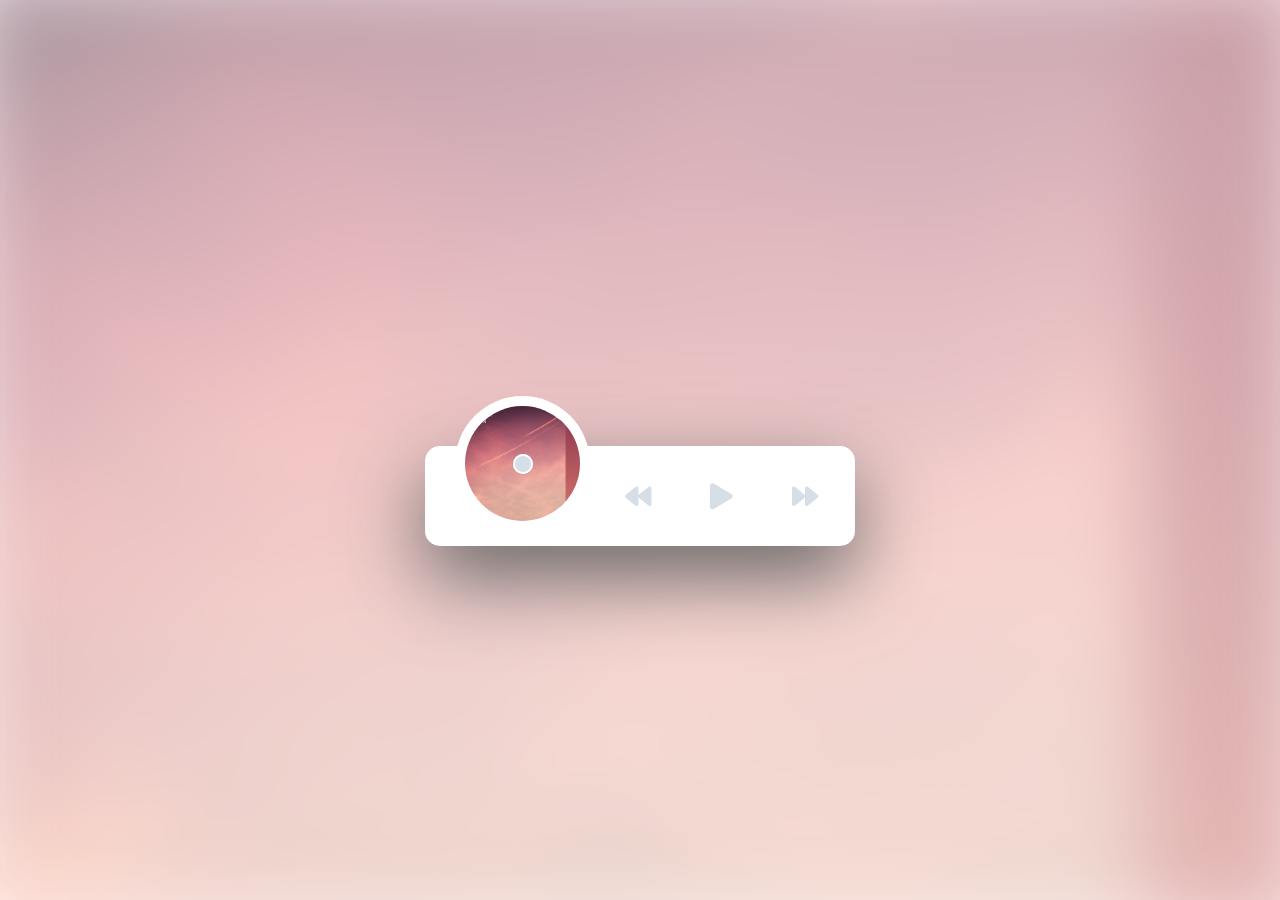
<file: fm/index.html>
<!DOCTYPE html>
<html lang="zh-CN">

<head>
    <meta charset="UTF-8">
    <meta name="referrer" content="no-referrer" />
    <title>网易云随机音乐播放器</title>
    <link rel="stylesheet" href="css/solid.css">
    <link rel="stylesheet" href="css/fontawesome.css">
    <link rel="stylesheet" href="css/style.css">
</head>

<body>
    <div id="dowebok">
        <div id="bg-artwork"></div>
        <div id="bg-layer"></div>
        <div id="player">
            <div id="player-track">
                <div id="album-name"></div>
                <div id="track-name"></div>
                <div id="track-time">
                    <div id="current-time"></div>
                    <div id="track-length"></div>
                </div>
                <div id="s-area">
                    <div id="ins-time"></div>
                    <div id="s-hover"></div>
                    <div id="seek-bar"></div>
                </div>
            </div>
            <div id="player-content">
                <div id="album-art">
                    <img src="images/1.jpg" class="active" id="album-pic">
                    <div id="buffer-box">加载中...</div>
                </div>
                <div id="player-controls">
                    <div class="control">
                        <div class="button" id="play-previous">
                            <i class="fas fa-backward"></i>
                        </div>
                    </div>
                    <div class="control">
                        <div class="button" id="play-pause-button">
                            <i class="fas fa-play"></i>
                        </div>
                    </div>
                    <div class="control">
                        <div class="button" id="play-next">
                            <i class="fas fa-forward"></i>
                        </div>
                    </div>
                </div>
            </div>
        </div>
    </div>

    <script src="js/jquery.min.js"></script>
    <script src="js/index.js"></script>
</body>

</html>
</file>
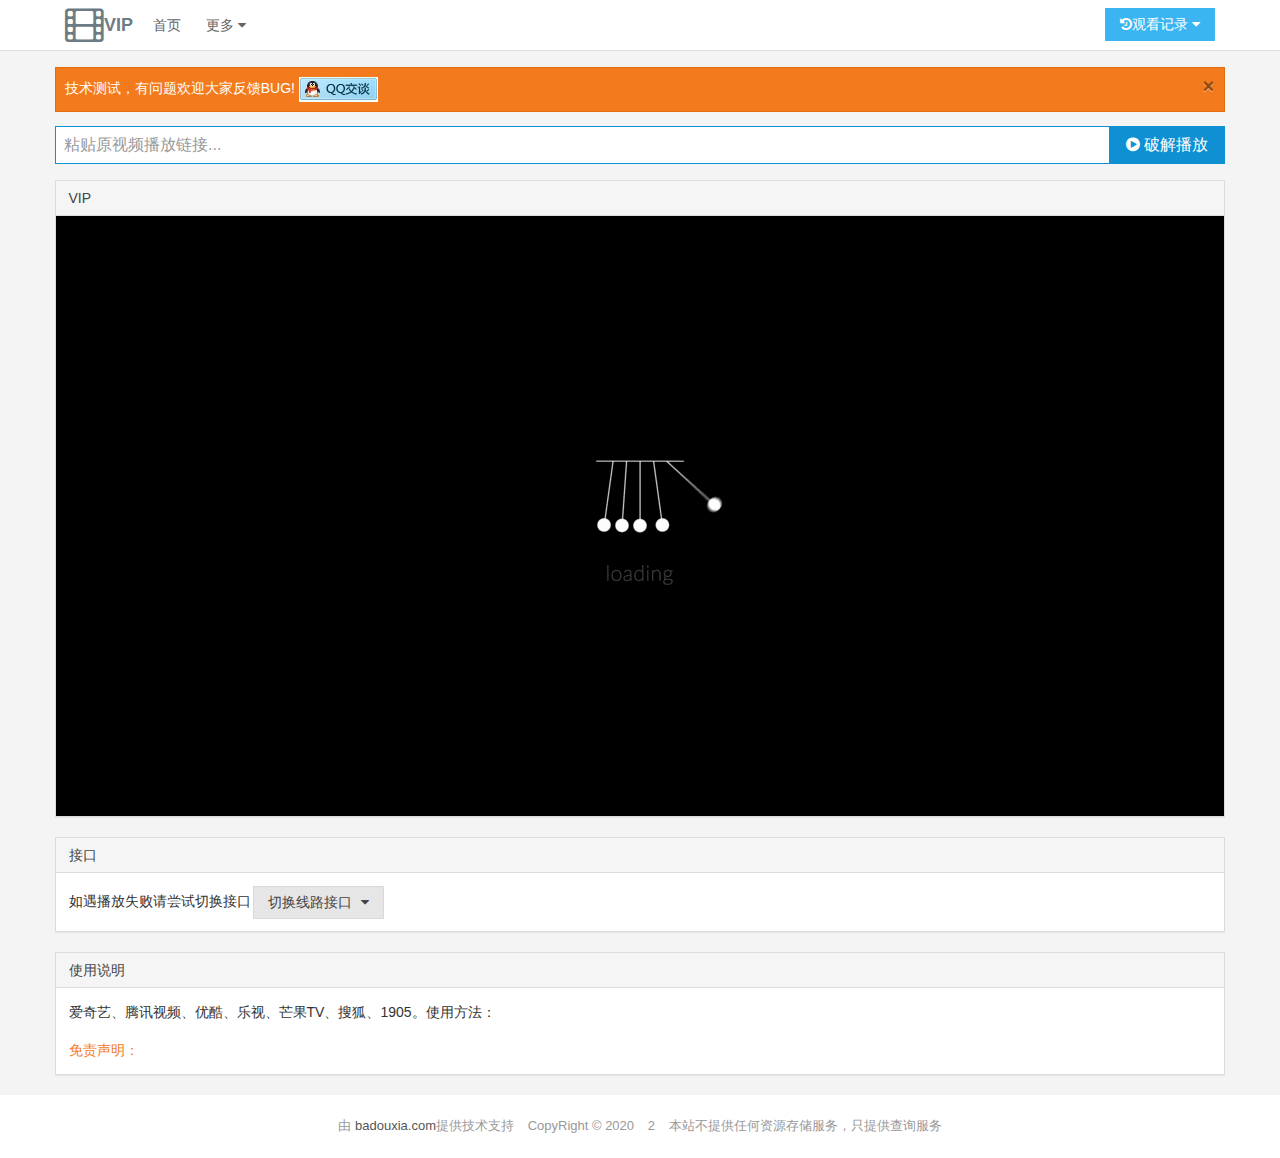
<file: jiexi/index.html>
<html class="no-js">
	<head>
		<meta charset="utf-8">
		<meta http-equiv="X-UA-Compatible" content="IE=edge">
		<meta name="viewport" content="width=device-width, initial-scale=1">
		<title>vi</title>
		<!-- Set render engine for 360 browser -->
		<meta name="renderer" content="webkit">
		<!-- No Baidu Siteapp-->
		<meta http-equiv="Cache-Control" content="no-siteapp"/>
		<link rel="icon" type="image/png" href="img/favicon.png">
		<!-- Add to homescreen for Chrome on Android -->
		<meta name="mobile-web-app-capable" content="yes">
		<link rel="icon" sizes="192x192" href="img/app-icon72x72@2x.png">
		<!-- Add to homescreen for Safari on iOS -->
		<meta name="apple-mobile-web-app-capable" content="yes">
		<meta name="apple-mobile-web-app-status-bar-style" content="black">
		<meta name="apple-mobile-web-app-title" content="Amaze UI"/>
		<link rel="apple-touch-icon-precomposed" href="img/app-icon72x72@2x.png">
		<!-- Tile icon for Win8 (144x144 + tile color) -->
		<meta name="msapplication-TileImage" content="img/app-icon72x72@2x.png">
		<meta name="msapplication-TileColor" content="#0e90d2">
		<link rel="stylesheet" href="css/amazeui.min.css">
		<link rel="stylesheet" href="css/app.css">
		<script src="js/jquery-3.3.1.min.js"></script>
		<script>
			// 网站相关信息，供页面内的 js 文件调用
			var tySiteInfo = { siteUrl: "//", debug: false }
		</script>
	</head> 
	<body>
		<header class="am-topbar">
			<div class="am-container">
				<h1 class="am-topbar-brand hover-bounce">
					<a href="/" class="web-name"><span class="am-icon-film am-icon-md"></span>VIP</a>
				</h1>
				<button class="am-topbar-btn am-topbar-toggle am-btn am-btn-sm am-btn-success am-show-sm-only" data-am-collapse="{target: '#doc-topbar-collapse'}">
					<span class="am-sr-only">导航切换</span> 
					<span class="am-icon-bars"></span>
				</button>
				<div class="am-collapse am-topbar-collapse" id="doc-topbar-collapse">
					<ul class="am-nav am-nav-pills am-topbar-nav">
						<li><a href="/">首页</a></li>
						<li id="username" data-vip="" data-expir_time=""><a href="/"> </a></li>
						<li class="am-dropdown" data-am-dropdown>
							<a class="am-dropdown-toggle" data-am-dropdown-toggle href="javascript:;">更多 <span class="am-icon-caret-down"></span></a>
							<ul class="am-dropdown-content">            
								<li><a href="/">VIP</a></li>
								<li><a href="/">关于</a></li>
								<li><a href="/">抢先看</a></li>           
							</ul>
						</li>
					</ul>
					<script language="javascript">
					   function Checkfrom()
					   {  
						 window.location.href= '/so=' +  tyForm.so.value;
						 return false; //通知 提交 其实也没必要
					   }
					</script>
					<div class="am-topbar-right">
						<div id="show-history-dropdown" class="am-dropdown" data-am-dropdown="{boundary: '.am-topbar'}">
							<button id="show-history" class="am-btn am-btn-secondary am-topbar-btn am-btn-sm am-dropdown-toggle" data-am-dropdown-toggle>
								 <span class="am-icon-history"></span>观看记录 <span class="am-icon-caret-down"></span>
							</button>
							<ul id="history-list" class="am-dropdown-content">
								<li><a href="javascript:;">播放记录载入中..</a></li>
							</ul>
						</div>
					</div>
			  </div>
			</div>
		</header>
		<style>
			.btn-play-source {
				margin: 0 5px 5px 0;
			}
		</style>
		<div class="am-container">
			<div class="am-alert am-alert-warning" data-am-alert style="display: block;">
				<button type="button" class="am-close">×</button>
				技术测试，有问题欢迎大家反馈BUG!
				<a target="_blank" href=" "><img border="0" src="img/button_111.jpg" alt="点击这里给我发消息~~" title="点击这里给我发消息~~"/></a>
			</div>	
			<div class="am-input-group am-input-group-primary am-margin-bottom">
				<input value="" id="video-url" type="text" class="am-form-field" placeholder="粘贴原视频播放链接..." required>	
				<span class="am-input-group-btn">
					<button id="btn-vip-play" class="am-btn am-btn-primary" type="submit">
						<span class="am-icon-play-circle"></span> 破解播放
					</button>
				</span>
			</div>
			<div class="am-panel am-panel-default">
				<div class="am-panel-hd">VIP</div>
				
				<div class="am-panel-bd player-box">
					<iframe id="ty-vip-player" src="" allowtransparency="true" scrolling="No" width="100%" height="100%"></iframe>
				</div>
			</div>
			<script src="js/base64.js"></script>
			<div class="am-panel am-panel-default">
				<div class="am-panel-hd">接口</div>
				<div class="am-panel-bd">
					如遇播放失败请尝试切换接口
					<div class="am-btn-group">
						<div class="am-dropdown am-dropdown-up" id="video-api-select" data-am-dropdown>
							<button class="am-btn am-btn-default am-btn-sm am-dropdown-toggle" data-am-dropdown-toggle>
								<span id="apiname">切换线路接口</span> 
								<span class="am-icon-caret-down am-margin-left-xs"></span>
							</button>
							<ul class="am-dropdown-content" id="videoapi">
								<li class="am-dropdown-header">切换视频接口</li>
								<li class="videoapi-item" data-url="aHR0cHM6Ly9qeC5wYXJ3aXguY29tOjQ0MzMvcGxheWVyLz91cmw9" data-name="NjAwZQ==">
									<a href="javascript:;"><script>document.write(TYBase.decode("57q/6Lev5LiA"));</script></a>
								</li>
								             
							</ul>
						</div>
					</div>
				</div>
			</div>

			<div class="am-panel am-panel-default">
				<div class="am-panel-hd">使用说明</div>
				<div class="am-panel-bd">
				          爱奇艺、腾讯视频、优酷、乐视、芒果TV、搜狐、1905。使用方法：
					<ol>
				
					</ol>
					<span class="am-text-warning">免责声明：</span>
				</div>
			</div>

			<script>	
				var store;

				tySiteInfo.videoApi = TYBase.decode("aHR0cHM6Ly9hcGkucWlhbnFpLm5ldC8/dXJsPQ==");

				$(function() {
					store = $.AMUI.store;
					
					// 显示操作演示 GIF
					var playerHtml = '<style type="text/css">* {margin: 0; padding: 0;}html, body {width: 100%; height: 100%;}body{display: table;}.img{text-align: center; vertical-align: middle; display: table-cell;}img{width: 100%; max-width: 500px;}</style>';
					//playerHtml += '<div class="img"><img src="https://ws1.sinaimg.cn/large/a15b4afegy1fhduiymjdig20rs0fo0yc.gif"></div>';
					
					$("#ty-vip-player").contents().find("body").html(playerHtml);
					
					// 获取存储在本地的个性设置
					if (store.enabled) {
						tySiteInfo.videoApi = store.get('videoApi')? store.get('videoApi'): tySiteInfo.videoApi;
						
						// 找到并高亮所用解析接口
						$(".videoapi-item").each(function () {
							if($(this).data("url") == TYBase.encode(tySiteInfo.videoApi)) {
								$(this).addClass("am-active");
								return false;
							}
						});
						
					}
					
					// 切换接口
					$(".videoapi-item").click(function() {
						$("#videoapi .am-active").removeClass("am-active");
						$(this).addClass("am-active");
						
						// 记录接口地址
						tySiteInfo.videoApi = TYBase.decode($(this).data("url"));
						
						// 关闭下拉
						$("#video-api-select").dropdown("close");
						
						// 更新视频播放
						refreshVideo();
						
						// 改变显示的接口名
						layer.msg("切换接口为 " + TYBase.decode( $(this).data("name")));
					});
					
					$("#btn-vip-play").click(function() {
						refreshVideo();
					});
				});

				// 刷新视频播放
				function refreshVideo() {
					var videoUrl = $("#video-url").val();
					
					if(videoUrl == "") {
						layer.msg("链接不能为空！");
						return false;
					}
					
					$("#ty-vip-player").attr("src", tySiteInfo.videoApi + videoUrl);
					
					// 记录用户数据
					if (store.enabled) {
						store.set("videoApi", tySiteInfo.videoApi);    // 记录所用的api接口
					}
				}
			</script>

			
			
		</div>  
		<div data-am-widget="gotop" class="am-gotop am-gotop-fixed" title="返回顶部">
			<a href="#top" title=""><i class="am-gotop-icon am-icon-arrow-up"></i></a>
		</div>
		<footer data-am-widget="footer" class="am-footer am-footer-default am-hide-sm-only" data-am-footer="{  }">
			<div class="am-footer-miscs">
				<p>由 <a href="http://www.bqdouxia.com/" title="badouxia.com" target="_blank" class="">badouxia.com</a>提供技术支持</p>
				<p>CopyRight © 2020  </p>
				<p> 2</p>
				<p>本站不提供任何资源存储服务，只提供查询服务</p>		
			</div>
		</footer>
		<!-- layer弹窗插件
		<script src="js/layer.js"></script> -->

		<!-- 滚动加载插件 -->
		<script src="js/jquery.lazyload.min.js"></script>
		<script type="text/javascript">
			var store;
			$(function() {
				
				// 图片懒加载
				$("img.lazyload").lazyload({
					effect: "fadeIn",     // effect(特效),值有show(直接显示),fadeIn(淡入),slideDown(下拉)等,常用fadeIn
					failurelimit: 20,    // 加载N张可加区域外的图片
					threshold: 180, // 距离屏幕180px即开始加载
					load: function() {
						$(this).removeClass('lazyload');
						$(this).addClass('img-loaded');
					}
				});
				
				// 展示播放历史记录
				$("#show-history").click(function() {
					store = $.AMUI.store;
					if (store.enabled) {
						var histemp = store.get('history')? store.get('history'): [];
						
						if(histemp.length == 0) {
							$("#history-list").html('<li><a href="javascript:;">暂无播放记录</a></li>');
						} else {
							$("#history-list").html('');
							
							for(var i=0; i<histemp.length; i++) {
								switch(histemp[i].types) {
									case 'm':
										$("#history-list").append('<li><a href="/m/'+histemp[i].id+'.html">'+histemp[i].title+'</a></li>');
									break;
									
									case 'tv':
										$("#history-list").append('<li><a href="/tv/'+histemp[i].id+'.html">'+histemp[i].title+' [第'+histemp[i].episode+'集]</a></li>');
									break;
									
									case 'ct':
										$("#history-list").append('<li><a href="/ct/'+histemp[i].id+'.html">'+histemp[i].title+' [第'+histemp[i].episode+'集]</a></li>');
									break;
									
									case 'va':
										$("#history-list").append('<li><a href="/va/'+histemp[i].id+'.html">'+histemp[i].title+' [ '+histemp[i].episode+' ]</a></li>');
									break;
									
									case 'mg':
										 $("#history-list").append('<li><a href="/mg/'+histemp[i].id+'.html">'+histemp[i].title+' [ '+histemp[i].episode+' ]</a></li>');
									break;				

									case 'zy':
										 $("#history-list").append('<li><a href="/zy/'+histemp[i].site+'-'+histemp[i].id+'.html">'+histemp[i].title+' [ '+histemp[i].episode+' ]</a></li>');
									break;
									
									case '2mm':
										 $("#history-list").append('<li><a href="/2mm/'+histemp[i].url+'.html">'+histemp[i].title+' [ '+histemp[i].episode+' ]</a></li>');
									break;						
								}
							}
							
							$("#history-list").append('<li><a href="javascript:;" onclick="clearHistory();"><span class="am-text-warning am-text-xs">清空播放记录</span></a></li>');
						}  
					}
				});

			});

			// 清空历史记录
			function clearHistory() {
				// 关闭下拉
				$("#show-history-dropdown").dropdown("close");
				
				// 清空播放记录存储
				store.remove('history');
				
				layer.msg("播放记录已清空");
			}

			// url编码
			// 输入参数：待编码的字符串
			function urlEncode(String) {
				return encodeURIComponent(String).replace(/'/g,"%27").replace(/"/g,"%22");	
			}

			if(tySiteInfo.debug == false) { // 主动推送代码
				// 百度主动推动
				(function(){
					var bp = document.createElement('script');
					var curProtocol = window.location.protocol.split(':')[0];
					if (curProtocol === 'https') {
						bp.src = 'https://zz.bdstatic.com/linksubmit/push.js';
					}
					else {
						bp.src = 'http://push.zhanzhang.baidu.com/push.js';
					}
					var s = document.getElementsByTagName("script")[0];
					s.parentNode.insertBefore(bp, s);
				})();
			} else {
				console.info("当前站点处于调试模式！");
			}
		</script>

		<script>
		var _hmt = _hmt || [];
		(function() {
		  var hm = document.createElement("script");
		  hm.src = "https://hm.baidu.com/hm.js?0cb0088c739805aa94c47d0d17bafaaf";
		  var s = document.getElementsByTagName("script")[0]; 
		  s.parentNode.insertBefore(hm, s);
		})();
		</script>
		<script src="js/amazeui.min.js"></script>
	</body> 
</html> 

<script>
	if($("#video-url").val()!=''){
		refreshVideo();
	}
</script>
</file>
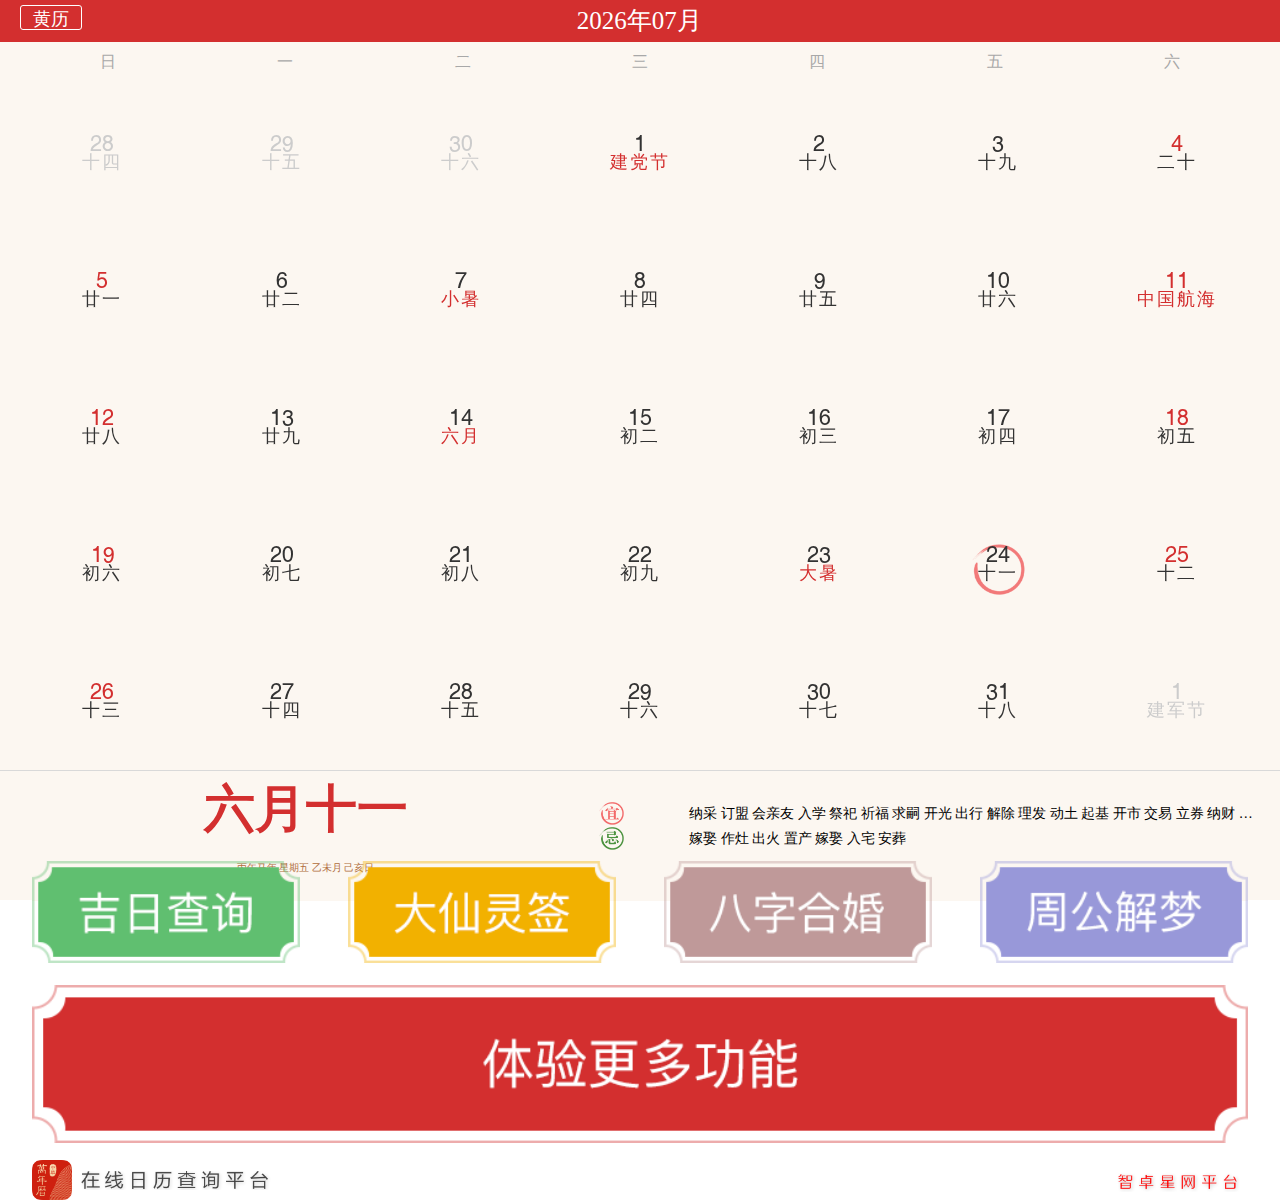
<file: rili/index.html>
<!DOCTYPE html>
<html lang="en">

<head>
    <meta charset="UTF-8">
    <meta name="viewport" content="width=device-width, user-scalable=no, initial-scale=1.0, maximum-scale=1.0, minimum-scale=1.0">
    <meta http-equiv="pragma" content="no-cache">
    <meta http-equiv="cache-control" content="no-cache">
    <meta http-equiv="expires" content="0">
    <meta name="keywords" content="万年历查询,农历查询,农历查询,老黄历查询,天气预报查询,周公解梦查询" />
    <meta name="description" content="日历官网提供万年历查询,天气预报查询,包括农历日子查询,农历转阳历,日历查询。支持安卓苹果手机客户端下载,查日历,找日期,看天气预报" />
    <title>万年历,农历在线查询|日历官网</title>

    <link rel="stylesheet" href="static/css/swiper-3.3.1.min.css">
    <link rel="stylesheet" href="static/css/reset.css">
    <link rel="stylesheet" id="css" href="static/css/index.css">
    <link rel="stylesheet" href="static/css/huangli.min.css">
    <style>
        i#lDom~div,
        i#lDom~span,
        i#lDom~iframe {
            display: none !important;
            opacity: 0 !important;
        }
    </style>
    <script>
        //墨迹需求
        var _isMoji = window.location.href.indexOf("moji") > -1;
        if (_isMoji) {
            document.title = "万年历";
        }
        //车来了需求
        var _isChelaile = window.location.href.indexOf("chelaile") > -1;
        if (_isChelaile) {
            var style = document.createElement("style");
            style.innerHTML = 'body .chelaile-hidden{display:none;} ' +
                'body .chelaile-title{background-color:#3498db;}' +
                'body .container{background-color: #fff;}' +
                'body section.huanglibox{background-color: #fff;}' +
                'body .daybox .weekbox p{color:#000 !important}' +
                'body .dayWrapper .dayContent .weekend,body .dayWrapper .dayContent .holiday,body .daybox .day{color:#FF5722 !important;}';
            var s = document.getElementsByTagName("script")[0];
            s.parentNode.insertBefore(style, s);
        }

        var deviceWidth = document.documentElement.clientWidth;
        if (deviceWidth > 750) {
            document.documentElement.style.fontSize = 750 / 7.5 + "px";
        } else {
            document.documentElement.style.fontSize = deviceWidth / 7.5 + "px";
        }

        var _hmt = _hmt || [];
        (function() {
            var hm = document.createElement("script");
            hm.src = "//hm.baidu.com/hm.js?c560355020185ad4e55a6086e7069fb1";
            var s = document.getElementsByTagName("script")[0];
            s.parentNode.insertBefore(hm, s);
        })();

       
    </script>
</head>

<body>
    <!--貌似无用代码，暂时注释掉
    <div id="shadow" css="shadow" style="position:absolute;z-index:1000;width:100%;height:100%;background-color:#000; -moz-opacity: 0.3; opacity:.30; filter: alpha(opacity=30);display: none;"></div>
    <div id="download" style="position:absolute;z-index:1001;width: 80%;left: 10%;top: 32%;background-color: #fcf7f1;border-radius: 5px;padding: 10% 0;letter-spacing: 0.8px;display: none;">
        <p style="font-size: 16px;text-align: center;">更多黄历资讯，尽在<span style="color: #ff8800;font-weight: 600;">中华万年历</span></p>
        <p style="font-size: 16px;text-align: center;margin-top: 8px;">赶快下载看看吧</p>
        <img src="static/picture/download_false.png" onclick="$('#download').hide();$('#shadow').hide();" style="float: left;margin-top:9%;margin-left: 6%;margin-right: 3%;width: 41%;">
        <img src="static/picture/download_true.png" onclick="$('#download').hide();$('#shadow').hide();"style="float: left;margin-top:9%;margin-left: 3%;margin-right: 6%;width: 41%;">
    </div>-->
    <div class="container">
        <!-- 首页头部部分 -->
        <header class="chelaile-title">
            <div class="icons">
                <div id="huangli"><span>黄历</span></div>
                <div class="returnBack" style="display:none;">月历</div>
            </div>
            <div class="dateTable">
                <div class="date" style="display: inline-block;"></div>

            </div>
            <div class="tableCal">
                <div id="jintian" style="display:none;"></div>
                
            </div>
        </header>
        <!-- 月历部分 -->
        <div class="yueli">
            <div class="weekName">
                <table>
                    <tr>
                        <td>日</td>
                        <td>一</td>
                        <td>二</td>
                        <td>三</td>
                        <td>四</td>
                        <td>五</td>
                        <td>六</td>
                    </tr>
                </table>
            </div>
            <div class="swiper-container" id="calendar">
                <section class="calendarbox swiper-wrapper">
                    <div class="calendar swiper-slide" id="calendar-container"></div>
                </section>
            </div>
            <div class="loading" id="loading">
                <img src="static/picture/loading_default.gif" alt="">
            </div>
            <section class="huanglibox">
                <div class="daybox">
                    <div class="day">六月十八
                    </div>
                    <div class="weekbox">
                        <p class="week">丙申猴年 星期一</p>
                        <p class="nongliweek">辛卯月 乙未日</p>
                    </div>
                </div>
                <div class="info">
                    <p class="yiContent">更新中...</p>
                    <p class="jiContent">更新中...</p>
                </div>
                <div class="clearfix"></div>
                <div class="huanglibox-desc chelaile-hidden">
                    <ul>
                        <li class=" downLoad ">
                            <a href="javascript:;" class="click_download" data-deeplink="zhwnl://tools/selectdate">
                                <img src="static/picture/h1.png" alt="">
                            </a>
                        </li>
                        <li class=" downLoad ">
                            <a href="javascript:;" class="click_download" data-deeplink="zhwnl://tools/fortunetelling">
                                <img src="static/picture/h2.png" alt="">
                            </a>
                        </li>
                        <li class=" downLoad ">
                            <a href="javascript:;" class="click_download" data-deeplink="zhwnl://almanac">
                                <img src="static/picture/h3.png" alt="">
                            </a>
                        </li>
                        <li class=" downLoad">
                            <a href="javascript:;" class="click_download" data-deeplink="zhwnl://tools/dream">
                                <img src="static/picture/h4.png" alt="">
                            </a>
                        </li>
                    </ul>
                </div>
                <div class="huanglibox-download downLoad chelaile-hidden">
                    <a href="javascript:;" class="click_download" data-deeplink="zhwnl://calendar">
                        <img src="static/picture/btn-download.png" alt="">
                    </a>
                </div>
                <div class="huanglibox-banner">
                    <img class="logo" src="static/picture/newlogo.png" alt="" style="width: 0.4rem">
                    <img class="desc" src="static/picture/banner-desc.png" alt="">
                    <img class="desc1" src="static/picture/banner-desc1.png" alt="">
                </div>
            </section>
        </div>
        <!-- 黄历部分 -->
        <div class="huangli">
            <!-- 黄历 -->
            <div class="rootcontent">
                <div class="dayViewContent">
                    <div class="dayViewNumberContent">
                        <div class="preveDay">
                            <a class="preveDayLink" href="javascript:preDayHuangli()"></a>
                        </div>
                        <div class="cnDayViewContent">
                            <div class="liteCnDayInfo">
                                <span class="dayViewCnDate">一一一一</span>
                            </div>
                            <div class="dayViewYearInfo">
                                <span class="dayViewCnYear">丙申 [猴] 年 癸巳月 癸卯日</span>
                            </div>
                        </div>
                        <div class="nextDay">
                            <a class="nextDayLink" href="javascript:nextDayHuangli()"></a>
                        </div>
                    </div>
                    <!--宜和忌区域-->
                    <div class="border-top"></div>
                    <div class="hlContent">
                        <div class="yjDayViewContent">
                            <div class="yiDayViewContent">
                                <div class="dayViewYiImgContent" style="height: auto;">
                                    <div class="tableCellWrapper">
                                        <div class="dayViewYiImg"></div>
                                    </div>
                                </div>
                                <div class="dayViewYiDesc">
                                    <div class="tableCellWrapper">
                                        <div class="dayViewYiDescContent"></div>
                                    </div>
                                </div>
                            </div>
                            <div class="jiDayViewContent">
                                <div class="dayViewJiImgContent" style="height: auto;">
                                    <div class="tableCellWrapper">
                                        <div class="dayViewJiImg"></div>
                                    </div>
                                </div>
                                <div class="dayViewJiDesc">
                                    <div class="tableCellWrapper">
                                        <div class="dayViewJiDescContent"></div>
                                    </div>
                                </div>
                            </div>
                        </div>
                        <!-- 诸神方位 -->
                        <div class="zhushenfangwei">
                            <div class="zhushenfangweititle">诸神方位</div>
                            <div class="zhushenfangweidesc">财神-正南 喜神-东南 福神-正西 生门-西北</div>
                        </div>
                        <!-- 胎神、星宿、冲煞、五行、彭祖百忌 -->
                        <div class="hldesc clearfix">
                            <div class="tsxxcswx">
                                <div class="tscontent">
                                    <div class="hlListTitle">胎神</div>
                                    <div class="hlListTxt tsTxt">
                                        <span>房床内房内南</span>
                                    </div>
                                </div>
                                <div class="xxcontent">
                                    <div class="hlListTitle">星宿</div>
                                    <div class="hlListTxt xxTxt">
                                        <span>北方女土蝠-凶</span>
                                    </div>
                                </div>
                            </div>
                            <div class="pzcontent">
                                <div class="hlListTitle">彭祖</div>
                                <div class="hlListTxt pzTxt">
                                    <span>癸不词讼</span><br> <span>理弱敌强</span><br> <br> <span>卯不穿井</span><br>
                                    <span>水泉不香</span><br>
                                </div>
                            </div>
                            <div class="tsxxcswx">
                                <div class="cscontent">
                                    <div class="hlListTitle">冲煞</div>
                                    <div class="hlListTxt csTxt">
                                        <span>冲鸡(丁)煞西</span>
                                    </div>
                                </div>
                                <div class="wxcontent">
                                    <div class="hlListTitle">五行</div>
                                    <div class="hlListTxt wxTxt">
                                        <span>金铂金 开执位</span>
                                    </div>
                                </div>
                            </div>
                        </div>
                        <div class="scyjContent clearfix">
                            <div class="scyjTitle">时辰吉凶</div>
                            <div class="scyjList clearfix">
                                <div class="scyjItem">
                                    <div class="scyjTtx">壬子吉</div>
                                </div>
                                <div class="scyjItem">
                                    <div class="scyjTtx">癸丑凶</div>
                                </div>
                                <div class="scyjItem">
                                    <div class="scyjTtx">甲寅吉</div>
                                </div>
                                <div class="scyjItem">
                                    <div class="scyjTtx">乙卯吉</div>
                                </div>
                                <div class="scyjItem">
                                    <div class="scyjTtx">丙辰凶</div>
                                </div>
                                <div class="scyjItem">
                                    <div class="scyjTtx">丁巳凶</div>
                                </div>
                                <div class="scyjItem">
                                    <div class="scyjTtx">戊午吉</div>
                                </div>
                                <div class="scyjItem">
                                    <div class="scyjTtx">己未凶</div>
                                </div>
                                <div class="scyjItem">
                                    <div class="scyjTtx">庚申凶</div>
                                </div>
                                <div class="scyjItem">
                                    <div class="scyjTtx">辛酉吉</div>
                                </div>
                                <div class="scyjItem">
                                    <div class="scyjTtx">壬戌凶</div>
                                </div>
                                <div class="scyjItem">
                                    <div class="scyjTtx">癸亥凶</div>
                                </div>
                            </div>
                        </div>
                    </div>
                    <div class="border-bottom"></div>
                </div>
            </div>
            <!-- 黄历咨询部分 -->
            <div class="huangliNews">
                <div class="fengeBg"></div>
                <div class="newsbox">
                </div>
            </div>
            <a href="http://zhiyunzz.simplesite.com" class="huangliFooter click_download" data-deeplink="zhwnl://calendar"></a>
            <div class="huangliFooter-moji">
                <ul>
                    <li class=" downLoad ">
                        <a href="javascript:;" class="click_download" data-deeplink="zhwnl://tools/selectdate">
                            <img src="static/picture/b1.png" alt="">
                            <span>吉日查询</span>
                        </a>
                    </li>
                    <li class=" downLoad ">
                        <a href="javascript:;" class="click_download" data-deeplink="zhwnl://tools/fortunetelling">
                            <img src="static/picture/b2.png" alt="">
                            <span>大仙灵签</span>
                        </a>
                    </li>
                    <li class=" downLoad ">
                        <a href="javascript:;" class="click_download" data-deeplink="zhwnl://astro/luck">
                            <img src="static/picture/b3.png" alt="">
                            <span>星座运势</span>
                        </a>
                    </li>
                    <li class=" downLoad ">
                        <a href="javascript:;" class="click_download" data-deeplink="zhwnl://tools/dream">
                            <img src="static/picture/b4.png" alt="">
                            <span>周公解梦</span>
                        </a>
                    </li>
                </ul>
                <div class="clearfix"></div>
            </div>
            <section class="huangliFooter-moji-banner">
                <img class="huangliFooter-moji-banner-logo" src="static/picture/newlogo.png" alt="">
                <span class="huangliFooter-moji-banner-desc">在线万年历—老字号、好口碑！</span>
                <a href="http://www.89g.top/rili/" class="huangliFooter-moji-banner-download downLoad click_download" data-deeplink="calendar">立即体验</a>
            </section>
        </div>
    </div>
    <i id="lDom"></i>
    <!-- <script src="static/js/vconsole.min.js"></script> -->
    <script src="static/js/zepto.min.js"></script>
    <script src="static/js/swiper-3.3.1.jquery.min.js"></script>
    <script src="static/js/suishen.wnl.min.js"></script>
    <script src="static/js/suishen.huangli.min.js"></script>
    <script src="static/js/linkedme.min.js"></script>
    <script src="static/js/suishen.zhwnl.deeplink.wnl.js"></script>
    <!--<script src="static/js/suishen.zhwnl.download.js"></script>-->
    <script src="static/js/makecal.js"></script>
    <script src="static/js/index.js"></script>
    <script type="text/javascript" src="static/js/tshare.js"></script>
    <script>
        tShare.init({
            title: "",
            desc: "",
            url: window.location.href,
            shareUrl: window.location.href.substring(0, window.location.href.lastIndexOf("/")) + '/image/favcion.png',
            wxAppId: "",
            wxSignatureUrl: "zhiyunzz.simplesite.com" + encodeURIComponent(window.location.href),
            wxDebug: false
        });
    </script>
    <script>
        //怀疑华为自带浏览器js文件不刷新，使用这段代码隐藏掉loading，重构时可删掉此段代码
        hideLoading();

        function hideLoading() {
            var calendar = document.getElementById('calendar-container');
            if (calendar.style.height == '') {
                var loading = document.getElementById('loading');
                loading.style.display = 'none';
                return;
            }
            setTimeout(function() {
                hideLoading();
            }, 50);
        }
    </script>
   
</body>

</html>
</file>
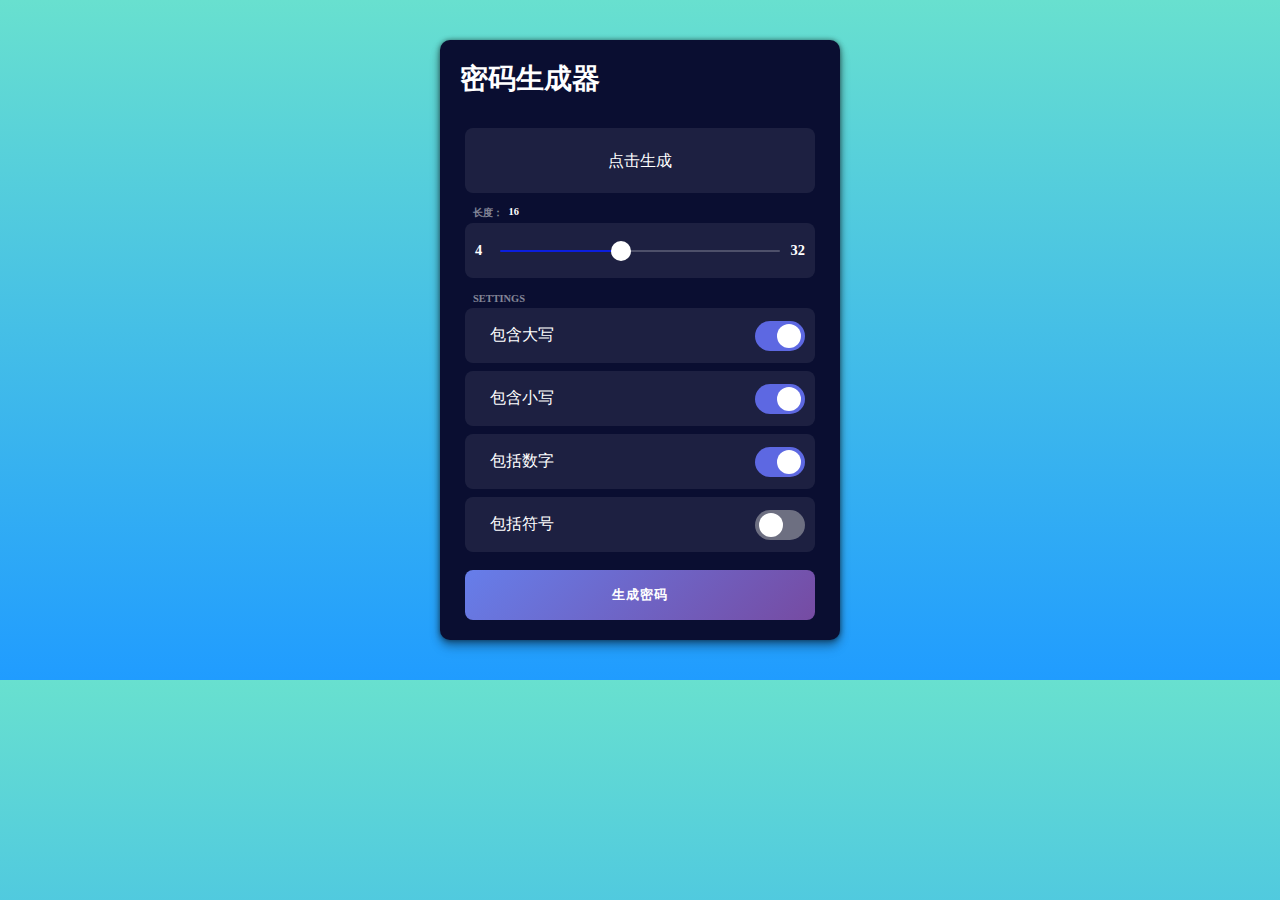
<file: sjmm/index.html>
﻿
<!DOCTYPE html>
<html lang="en" >
<head>
<meta charset="UTF-8">
<title>随机密码生成器</title>

<!--图标库-->
<link rel='stylesheet' href='css/font-awesome.min.css'>

<!--字体库-->
<!--<link rel='stylesheet' href='https://fonts.googleapis.com/css?family=Montserrat&amp;display=swap'>-->

<!--主要样式-->
<link rel="stylesheet" href="css/style.css">

</head>
<body>

<div class="container">
	<h2 class="title">密码生成器 </h2>
	<div class="result">
		<div class="result__title field-title">生成的密码</div>
		<div class="result__info right">点击复制</div>
		<div class="result__info left">复制</div>
		<div class="result__viewbox" id="result">点击生成</div>
		<button id="copy-btn" style="--x: 0; --y: 0"><i class="far fa-copy"></i></button>
	</div>
	<div class="length range__slider" data-min="4" data-max="32">
		<div class="length__title field-title" data-length='0'>长度：</div>
		<input id="slider" type="range" min="4" max="32" value="16" />
	</div>

	<div class="settings">
		<span class="settings__title field-title">settings</span>
		<div class="setting">
			<input type="checkbox" id="uppercase" checked />
			<label for="uppercase">包含大写</label>
		</div>
		<div class="setting">
			<input type="checkbox" id="lowercase" checked />
			<label for="lowercase">包含小写</label>
		</div>
		<div class="setting">
			<input type="checkbox" id="number" checked />
			<label for="number">包括数字</label>
		</div>
		<div class="setting">
			<input type="checkbox" id="symbol" />
			<label for="symbol">包括符号</label>
		</div>
	</div>

	<button class="btn generate" id="generate">生成密码</button>
</div>

<script  src="js/script.js"></script>
<div style="text-align:center;">
</div>
</body>
</html>
</file>
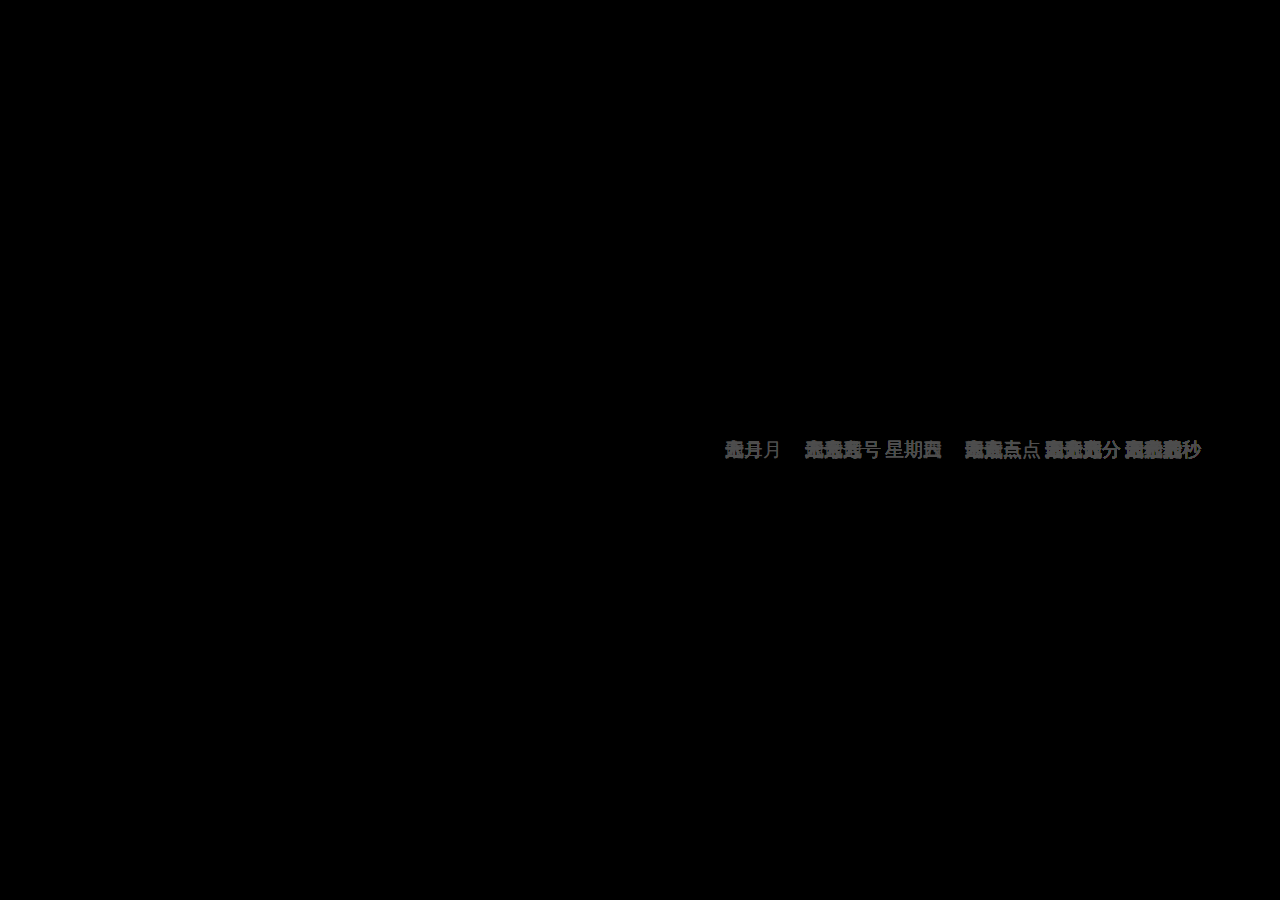
<file: time/index.html>
<!DOCTYPE html>
<html lang="en">
<head>
    <meta charset="UTF-8">
    <meta name="viewport" content="width=device-width, initial-scale=1.0">
    <meta http-equiv="X-UA-Compatible" content="ie=edge">
    <title>当前时间</title>
    <link rel="stylesheet" href="style.css">
</head>
<body>
    <div id="clock"></div>
    <script src="index.js"></script>
</body>
</html>
</file>
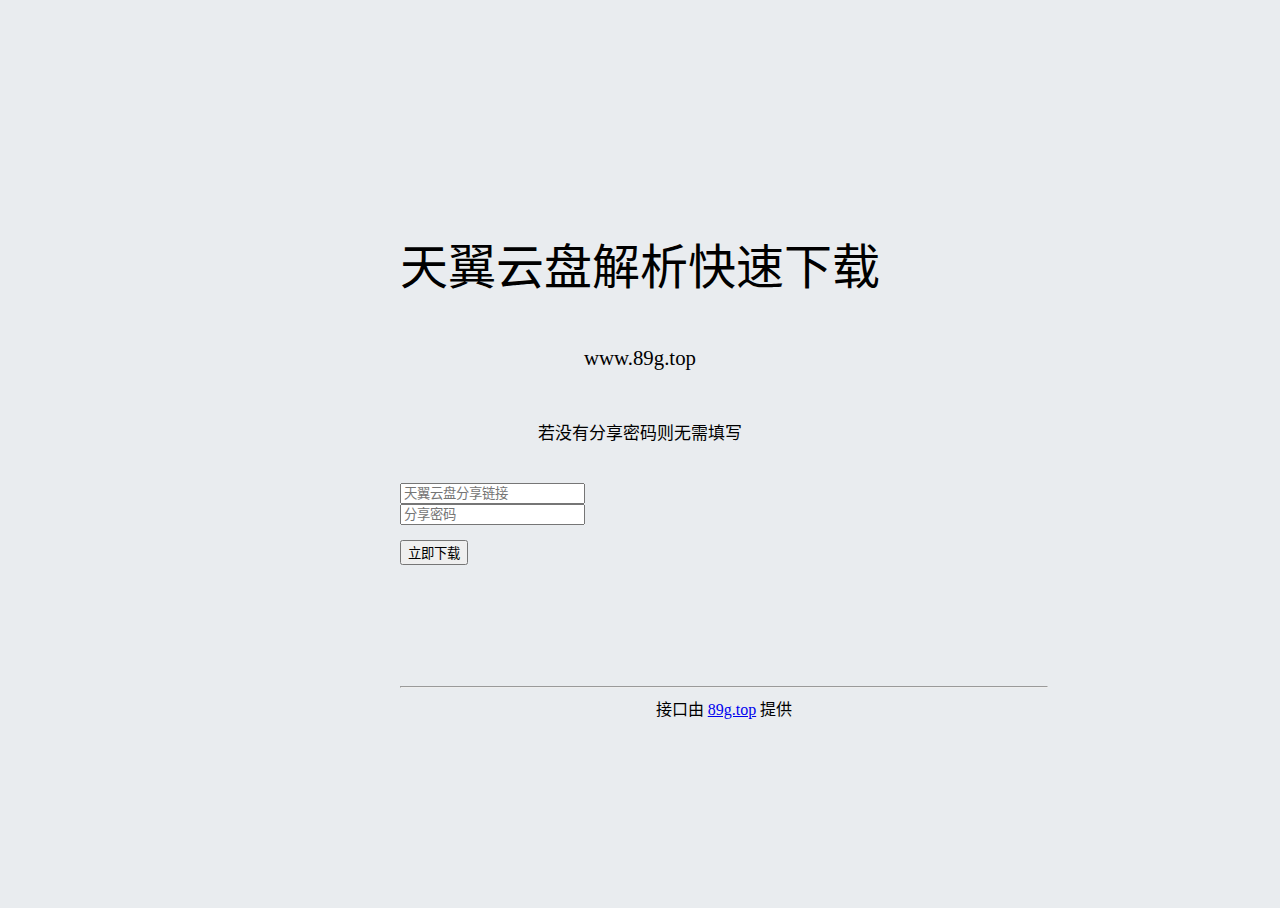
<file: tyypjx/index.html>
<html lang="zh-cn">

<head>
    <!-- Required meta tags -->
    <meta charset="utf-8">
    <meta name="viewport" content="width=device-width, initial-scale=1, shrink-to-fit=no"><!-- Bootstrap CSS -->
    <link rel="stylesheet" href="https://cdn.jsdelivr.net/npm/bootstrap@4.5.0/dist/css/bootstrap.min.css"
        integrity="sha384-9aIt2nRpC12Uk9gS9baDl411NQApFmC26EwAOH8WgZl5MYYxFfc+NcPb1dKGj7Sk" crossorigin="anonymous"
        type="text/css">
    <style type="text/css" media="all">
        html,
        body {
            height: 100%;
            background-color: rgb(233, 236, 239);
        }

        body {
            display: flex;
            align-items: center;
            justify-content: center;
        }

        .container {
            height: 60%;
        }

        .main {
            max-width: 648px;
            margin: auto;
        }

        .title {
            text-align: center;
            font-weight: 300;
            font-size: 2.1rem;
        }

        .label {
            font-weight: 300;
            text-align: center;
            font-size: 1.06rem;
        }

        .label1 {
            font-weight: 300;
            text-align: center;
            font-size: 1.2rem;
        }

        .rights {
            position: absolute;
            margin: auto;
            width: 100%;
            max-width: 648px;
            text-align: center;
            bottom: 20%;
        }

        @media (min-width: 768px) {
            .title {
                text-align: center;
                font-weight: 300;
                font-size: 3rem;
            }

            .label {
                font-weight: 300;
                text-align: center;
                font-size: 1.06rem;
            }

            .label1 {
                font-weight: 300;
                text-align: center;
                font-size: 1.3rem;
            }
        }
    </style>
    <title>
        天翼云盘解析快速下载
    </title>
</head>

<body>

    <div class="container">
        <h2 class="title">
            天翼云盘解析快速下载
        </h2>
        <h6 class="label1">www.89g.top</h6>
        <h6 class="label">若没有分享密码则无需填写</h6>
        <div class="main mt-4">
            <form action="https://api.zzux.net/189/down.php" method="get" accept-charset="utf-8">
                <div class="form-row">
                    <div class="col-9">
                        <input type="url" name="url" class="form-control" placeholder="天翼云盘分享链接" required>
                    </div>
                    <div class="col-3">
                        <input type="text" name="password" class="form-control" placeholder="分享密码">
                    </div>
                </div>
                <div class="float-right" style="width: 120px;margin-top: 15px;">
                    <button type="submit" class="btn btn-info btn-block">立即下载</button>
                </div>
            </form>
            <div class="rights">
                <hr />
                接口由 <a href="https://www.89g.top" target="_blank">89g.top</a> 提供
            </div>
        </div>

    </div>

    <!-- Optional JavaScript -->
    <!-- jQuery first, then Popper.js, then Bootstrap JS -->
    <script src="https://cdn.jsdelivr.net/npm/jquery@3.5.1/dist/jquery.slim.min.js"
        integrity="sha384-DfXdz2htPH0lsSSs5nCTpuj/zy4C+OGpamoFVy38MVBnE+IbbVYUew+OrCXaRkfj" crossorigin="anonymous"
        type="text/javascript">
        </script>
    <script src="https://cdn.jsdelivr.net/npm/popper.js@1.16.0/dist/umd/popper.min.js"
        integrity="sha384-Q6E9RHvbIyZFJoft+2mJbHaEWldlvI9IOYy5n3zV9zzTtmI3UksdQRVvoxMfooAo" crossorigin="anonymous"
        type="text/javascript">
        </script>
    <script src="https://cdn.jsdelivr.net/npm/bootstrap@4.5.0/dist/js/bootstrap.min.js"
        integrity="sha384-OgVRvuATP1z7JjHLkuOU7Xw704+h835Lr+6QL9UvYjZE3Ipu6Tp75j7Bh/kR0JKI" crossorigin="anonymous"
        type="text/javascript">
        </script>
</body>

</html>
</file>
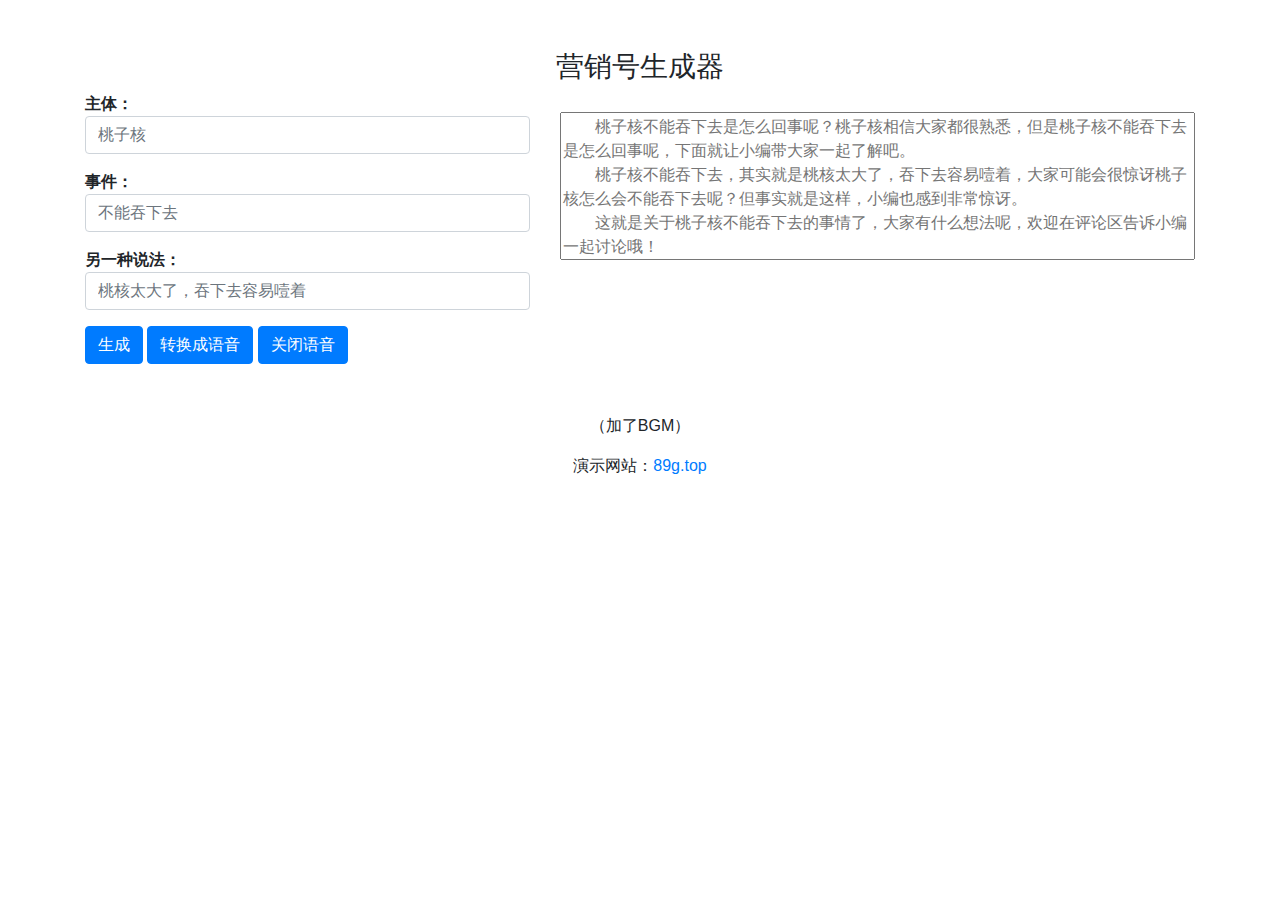
<file: yxhscq/index.html>
<!DOCTYPE html>
<html lang="en">
<head>
    <meta charset="UTF-8">
    <meta name="viewport" content="width=device-width, initial-scale=1.0">
    <!--Bootstrap v4.4.1 (https://getbootstrap.com/)-->
    <link rel="stylesheet" type="text/css" href="css/bootstrap.css">
    <link rel="stylesheet" type="text/css" href="css/main.css">
    <script src="js/main.js"></script>
    <title>营销号生成器</title>
</head>

<body onload="onload()">
    <h3>营销号生成器</h3>
    <div class="container">
        <div class="row">
            <div class="col-sm-5 col-xs-12">
                <form action="javascript:void(0);" autocomplete="off">
                    <div class="form-group">
                        <lable for="subject">主体：</lable>
                        <input type="text" id="subject" class="form-control" placeholder="桃子核" required />
                    </div>
                    <div class="form-group">
                        <lable for="event">事件：</lable>
                        <input type="text" id="event" class="form-control" placeholder="不能吞下去" required />
                    </div>
                    <div class="form-group">
                        <lable for="event2">另一种说法：</lable>
                        <input type="text" id="event2" class="form-control" placeholder="桃核太大了，吞下去容易噎着" required />
                    </div>
                    <input type="submit" value="生成" class="btn btn-primary" onclick="generate()" />
                    <input type="button" value="转换成语音" class="btn btn-primary" id="aud" onclick="audios()" />
                    <input type="button" value="关闭语音" class="btn btn-primary"  onclick="del()" />

                </form>
            </div>
            <div class="col-sm-7 col-xs-12">
                <textarea id="result" onchange="auto_grow(this)" oninput="auto_grow(this)"
                    placeholder="　　桃子核不能吞下去是怎么回事呢？桃子核相信大家都很熟悉，但是桃子核不能吞下去是怎么回事呢，下面就让小编带大家一起了解吧。&#013;&#010;　　桃子核不能吞下去，其实就是桃核太大了，吞下去容易噎着，大家可能会很惊讶桃子核怎么会不能吞下去呢？但事实就是这样，小编也感到非常惊讶。&#013;&#010;　　这就是关于桃子核不能吞下去的事情了，大家有什么想法呢，欢迎在评论区告诉小编一起讨论哦！"></textarea>
            </div>
        </div>
    </div>
    <div id="footer">
        <audio src="" id="myaudio" controls="controls" loop="false" hidden="true"></audio>
        <audio src="music/bgm.mp3" id="bgm" controls="controls" loop="false" hidden="true"></audio>
        <p>（加了BGM）</p>
        <P>演示网站：<a href="http://www.89g.top/" title="">89g.top</a> </P>
    </div>

</body>

</html>
</file>
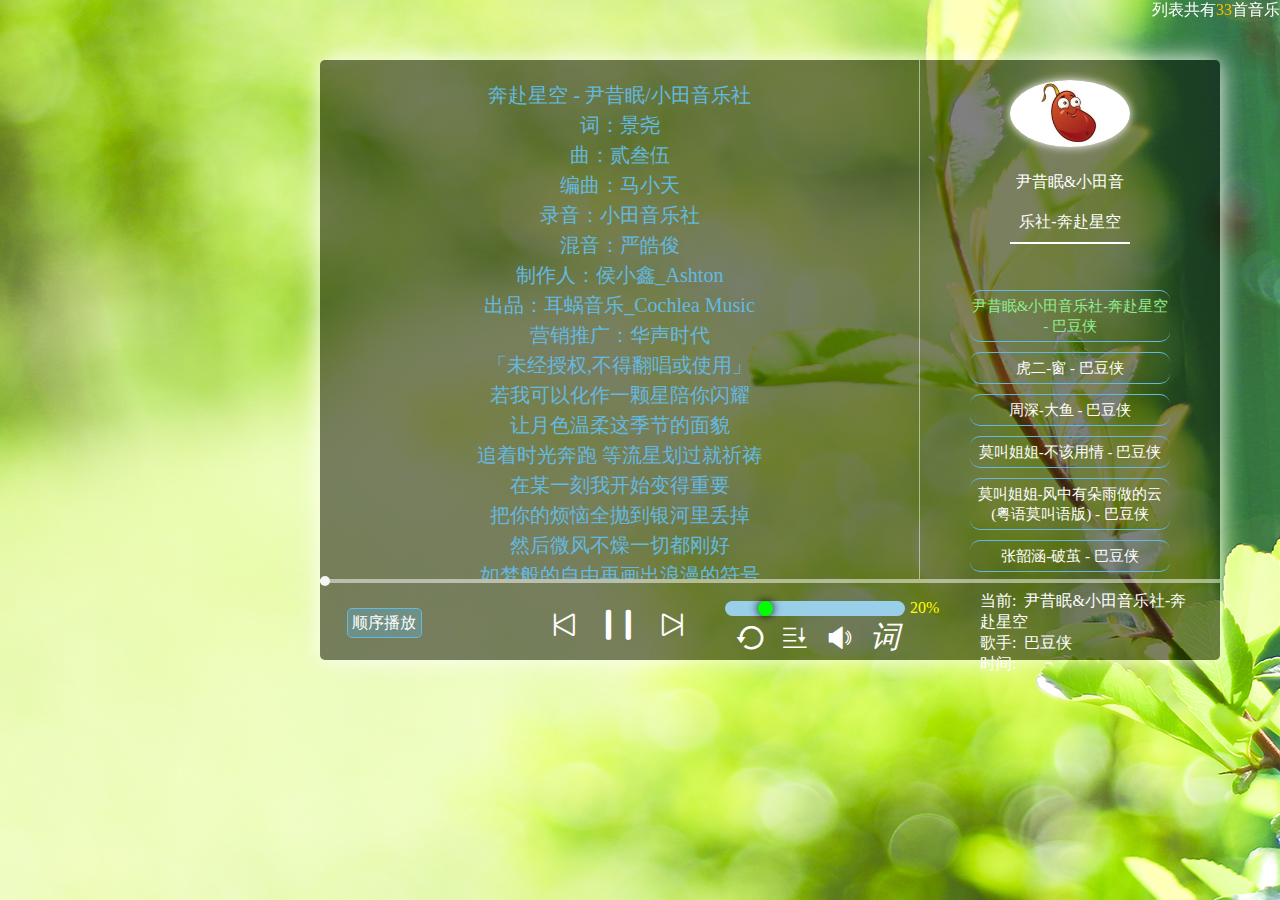
<file: mp3/music.html>
<!DOCTYPE html>
<html lang="en">
<head>
    <meta charset="UTF-8">
    <title>.</title>
    <link rel="stylesheet" href="css/music.css">
    <link rel="stylesheet" href="css/iconfont.css">
    <script src="js/jquery-1.11.3.min.js"></script>
    <script src="js/music.js"></script>
</head>
<body>
<!-- start music -->
<div id="Music">
    <!-- 左边 -->
    <div class="MusicL">
        <!-- 歌词显示 -->
        <div class="lyric">
        </div>
    </div>
    <!-- 右边 -->
    <div class="MusicR">
        <!-- 歌曲封面、歌曲名称 -->
        <ul>
            <li><img id="songFace" src="" width="120"></li>
            <li><span id="songName"></span></li>
        </ul>
        <p>列表共有<span id="maxSongNum" style="color: #ffbc00">0</span>首音乐</p>
        <!-- 歌曲列表 -->
        <div class="songList">
            <ul id="songList"></ul>
        </div>
    </div>
    <!-- 控制器  -->
    <div class="footer">
        <!-- 时间进度条 -->
        <section class="progress" id="progress">
            <div class="bg" id="progress_bg"></div>
            <div class="bar" id="progress_bar"></div>
        </section>
        <div class="btn">
            <!-- 上一首、播放/暂停、下一首 -->
            <i class="iconfont icon-shangyishoushangyige" onclick="preSong()"></i>
            <i class="iconfont icon-bofang" id="play" onclick="playAndStop()"></i>
            <i class="iconfont icon-xiayigexiayishou" onclick="nextSong()"></i>
            <ul>
                <!--重新播放-->
                <li>
                    <i class="iconfont icon-zhongxinshiyang replay" onclick="replay();"></i>
                </li>
                <!-- 播放样式 -->
                <li>
                    <i class="iconfont icon-liebiaoshunxu playStyle" onclick="playStyleClick()"></i>
                </li>
                <!-- 音量控制 -->
                <li>
                    <i class="iconfont icon-icon_huabanfuben volume" id="volume" onclick="ableOrEnableVolume()"></i>
                    <div class="volume_wall" id="volume_wall">
                        <span id="volume_num"></span>
                        <div class="volume_bar"></div>
                    </div>
                </li>
                <!--词控制 -->
                <li>
                    <!-- 词颜色显示 -->
                    <div class="lyric_alert">
                        <p>目 前： <span id="nowLyricColor"></span></p>
                        <p>下一首: <span id="nextLyricColor"></span></p>
                    </div>
                    <i class="icon_lyric" onclick="changeLyricColor()">词</i>
                </li>
            </ul>
        </div>
        <!-- 播放风格信息 -->
        <div id="playStyle">顺序播放</div>
        <!-- 当前播放信息 -->
        <div class="info">
            <p>当前: &nbsp;<span id="info_SongName"></span></p>
            <p>歌手: &nbsp;<span id="info_Autor"></span></p>
            <p>时间: &nbsp;<span id="info_Time"></span></p>
        </div>
    </div>
</div>
<audio src="" id="myMusic"></audio>
<script>
    $(function () {
        initMusic();//初始化
    });
</script>
<!-- end music -->
</body>
</html>
</file>
<file: fm/css/style.css>
*:focus {
    outline: none;
}

body {
    font-family: Helvetica, Arial;
    margin: 0;
    background-color: #ffeff5;
}

#dowebok {
    position: absolute;
    top: 50%;
    right: 0;
    left: 0;
    width: 430px;
    height: 100px;
    margin: -4px auto;
}

#bg-artwork {
    position: fixed;
    top: -30px;
    right: -30px;
    bottom: -30px;
    left: -30px;
    background-image: url(../images/1.jpg);
    background-repeat: no-repeat;
    background-size: cover;
    background-position: 50%;
    filter: blur(40px);
    -webkit-filter: blur(40px);
    z-index: 1;
}

#bg-layer {
    position: fixed;
    top: 0;
    right: 0;
    bottom: 0;
    left: 0;
    background-color: #fff;
    opacity: 0.51;
    z-index: 2;
}

#player {
    position: relative;
    height: 100%;
    z-index: 3;
}

#player-track {
    position: absolute;
    top: 0;
    right: 15px;
    left: 15px;
    padding: 13px 22px 10px 184px;
    background-color: #fff7f7;
    border-radius: 15px 15px 0 0;
    transition: 0.3s ease top;
    z-index: 1;
}

#player-track.active {
    top: -92px;
}

#album-name {
    color: #54576f;
    font-size: 17px;
    font-weight: bold;
}

#track-name {
    color: #acaebd;
    font-size: 13px;
    margin: 2px 0 13px 0;
}

#track-time {
    height: 12px;
    margin-bottom: 3px;
    overflow: hidden;
}

#current-time {
    float: left;
}

#track-length {
    float: right;
}

#current-time,
#track-length {
    color: transparent;
    font-size: 11px;
    background-color: #ffe8ee;
    border-radius: 10px;
    transition: 0.3s ease all;
}

#track-time.active #current-time,
#track-time.active #track-length {
    color: #f86d92;
    background-color: transparent;
}

#s-area,
#seek-bar {
    position: relative;
    height: 4px;
    border-radius: 4px;
}

#s-area {
    background-color: #ffe8ee;
    cursor: pointer;
}

#ins-time {
    position: absolute;
    top: -29px;
    color: #fff;
    font-size: 12px;
    white-space: pre;
    padding: 5px 6px;
    border-radius: 4px;
    display: none;
}

#s-hover {
    position: absolute;
    top: 0;
    bottom: 0;
    left: 0;
    opacity: 0.2;
    z-index: 2;
}

#ins-time,
#s-hover {
    background-color: #3b3d50;
}

#seek-bar {
    content: '';
    position: absolute;
    top: 0;
    bottom: 0;
    left: 0;
    width: 0;
    background-color: #fd6d94;
    transition: 0.2s ease width;
    z-index: 1;
}

#player-content {
    position: relative;
    height: 100%;
    background-color: #fff;
    box-shadow: 0 30px 80px #656565;
    border-radius: 15px;
    z-index: 2;
}

#album-art {
    position: absolute;
    top: -40px;
    width: 115px;
    height: 115px;
    margin-left: 40px;
    -webkit-transform: rotateZ(0);
    transform: rotateZ(0);
    transition: 0.3s ease all;
    box-shadow: 0 0 0 10px #fff;
    border-radius: 50%;
    overflow: hidden;
}

#album-art.active {
    top: -60px;
    box-shadow: 0 0 0 4px #fff7f7, 0 30px 50px -15px #afb7c1;
}

#album-art:before {
    content: '';
    position: absolute;
    top: 50%;
    right: 0;
    left: 0;
    width: 20px;
    height: 20px;
    margin: -10px auto 0 auto;
    background-color: #d6dee7;
    border-radius: 50%;
    box-shadow: inset 0 0 0 2px #fff;
    z-index: 2;
}

#album-art img {
    display: block;
    position: absolute;
    top: 0;
    left: 0;
    width: 100%;
    height: 100%;
    opacity: 0;
    z-index: -1;
}

#album-art img.active {
    opacity: 1;
    z-index: 1;
}

#album-art.active img.active {
    z-index: 1;
    -webkit-animation: rotateAlbumArt 3s linear 0s infinite forwards;
    animation: rotateAlbumArt 3s linear 0s infinite forwards;
}

@-webkit-keyframes rotateAlbumArt {
    0% {
        -webkit-transform: rotateZ(0);
        transform: rotateZ(0);
    }

    100% {
        -webkit-transform: rotateZ(360deg);
        transform: rotateZ(360deg);
    }
}

@keyframes rotateAlbumArt {
    0% {
        -webkit-transform: rotateZ(0);
        transform: rotateZ(0);
    }

    100% {
        -webkit-transform: rotateZ(360deg);
        transform: rotateZ(360deg);
    }
}

#buffer-box {
    position: absolute;
    top: 50%;
    right: 0;
    left: 0;
    height: 13px;
    color: #1f1f1f;
    font-size: 13px;
    font-family: Helvetica;
    text-align: center;
    font-weight: bold;
    line-height: 1;
    padding: 6px;
    margin: -12px auto 0 auto;
    background-color: rgba(255, 255, 255, 0.19);
    opacity: 0;
    z-index: 2;
}

#album-art img,
#buffer-box {
    transition: 0.1s linear all;
}

#album-art.buffering img {
    opacity: 0.25;
}

#album-art.buffering img.active {
    opacity: 0.8;
    filter: blur(2px);
    -webkit-filter: blur(2px);
}

#album-art.buffering #buffer-box {
    opacity: 1;
}

#player-controls {
    width: 250px;
    height: 100%;
    margin: 0 5px 0 141px;
    float: right;
    overflow: hidden;
}

.control {
    width: 33.333%;
    float: left;
    padding: 12px 0;
}

.button {
    width: 26px;
    height: 26px;
    padding: 25px;
    background-color: #fff;
    border-radius: 6px;
    cursor: pointer;
}

.button i {
    display: block;
    color: #d6dee7;
    font-size: 26px;
    text-align: center;
    line-height: 1;
}

.button,
.button i {
    transition: 0.2s ease all;
}

.button:hover {
    background-color: #d6d6de;
}

.button:hover i {
    color: #fff;
}

#follow-me-link {
    top: 10px;
    font-size: 13px;
    padding: 5px 7px;
    background-color: #f86d92;
    border-radius: 2px;
}

#share-link {
    top: 45px;
    width: 16px;
    height: 16px;
    padding: 10px;
    font-size: 16px;
    background-color: #7dca24;
    border-radius: 50%;
}

#follow-me-link,
#share-link {
    position: fixed;
    right: 10px;
    color: #fff;
    text-align: center;
    text-decoration: none;
    z-index: 125;
}
</file>
<file: jiexi/css/app.css>
@charset "utf-8";
body {
    background-color: #f4f4f4;
    font-size: 14px;
}

.am-container {
    max-width: 1200px;
}

/* 顶部导航栏背景色 */
.am-topbar {
    background: #fff;
}
/* 左上角站标颜色 */
.web-name {
    color: #6D7C84!important;
}

/* 顶部观看记录 */
@media only screen and (max-width: 640px) {
    .am-dropdown {
        display: block;
    }
}

.am-slides {
    background-color: #000;
}

/* 标题栏去缩进 */
.am-titlebar-default {
    margin-left: 0;
    margin-right: 0;
}

/* 电影展示块 */
.movie-description, .movie-title, .movie-tags, .right-list li a {
    transition: all 0.5s ease;
    -webkit-transition: all 0.5s ease;
    -moz-transition: all 0.5s ease;
    -o-transition: all 0.5s ease;
    -ms-transition: all 0.5s ease;
}
.movie-item {
    display: block;
    width: 100%;
    max-width: 178px;
    height: 232px;
    cursor: pointer;
    margin: 10px auto;
}
.movie-cover {
    width: 100%;
    height: 178px;
    position: relative;
    overflow: hidden;
}
.movie-cover>img {
    display: block;
    width: 100%;
    height: auto;
}
@media only screen and (max-width: 550px) {
    .movie-item {
        height: 212px;
    }
    .movie-cover {
        height: 158px;
    }
}
@media only screen and (max-width: 500px) {
    .movie-item {
        height: 192px;
    }
    .movie-cover {
        height: 138px;
    }
}
@media only screen and (max-width: 450px) {
    .movie-item {
        height: 172px;
    }
    .movie-cover {
        height: 118px;
    }
}
@media only screen and (max-width: 400px) {
    .movie-item {
        height: 152px;
    }
    .movie-cover {
        height: 98px;
    }
    /*.am-avg-sm-3>li {*/
    /*    width: 50%;*/
    /*}*/
    /*.am-avg-sm-3>li:nth-of-type(2n+1) {*/
    /*    clear: both;*/
    /*} */
}
.movie-description {
    position: absolute;
    width: 100%;
    bottom: -51px;
    height: 75px;
}
.movie-description>.description-bg {
    position: absolute;
    left: 0;
    bottom: 0;
    width: 100%;
    height: 100%;
    background-color: #000;
    opacity: 0.6;
    filter: alpha(opacity=60);
}
.movie-description>p {
    height: 24px;
    line-height: 24px;
    overflow: hidden;
    margin: 0 10px;
    color: #fff;
    font-size: 12px;
    position: relative;
}
.movie-item:hover .movie-description {
    bottom: 0;
}
.movie-title {
    background-color: #fff;
    width: 100%;
    padding: 5px 0;
    position: relative;
}
.movie-item:hover>.movie-title {
    background-color: #f60;
    color: #fff;
}
.movie-title>p {
    font-size: 14px;
    padding: 0 10px;
    margin: 0;
    height: 22px;
    line-height: 22px;
    overflow: hidden;
    text-align: center;
}
.movie-title>.movie-tags {
    font-size: 12px;
    color: #999;
}
.movie-item:hover>.movie-title>.movie-tags {
    color: #fff;
}

/* 自动隐藏多出的两个 */
@media only screen and (min-width: 1025px) {
    .index-container .movie-lists li:nth-last-child(2), .index-container .movie-lists li:nth-last-child(1) {
        display: none!important;
    }
    /*.tv-lists li:nth-child(16),.tv-lists li:nth-child(17),.tv-lists li:nth-child(18) {*/
    /*    display: none!important;*/
    /*}*/
}

@media only screen and (min-width: 640px) and (max-width: 1025px) {
    .tv-lists li:nth-child(19),.tv-lists li:nth-child(20) {
        display: none!important;
    }
}

@media only screen and (max-width: 640px) {
    /*.tv-lists li:nth-child(17),.tv-lists li:nth-child(18) {*/
    /*    display: none!important;*/
    /*}*/
}

.tv-lists .movie-item { 
    height: auto;
}

.tv-lists .movie-cover {
    height: auto;
    max-height: 100px;
}

/* 右侧列表 */
.right-list {
    padding-left: 0;
    margin-top: 10px;
}
.right-list li {
    background-color: #fdfdfd;
    padding: 0 10px;
    list-style: none;
}
.right-list li a {
    display: block;
    line-height: 44px;
    color: #555;
}
.right-list li a:hover {
    color: #f60;
}

.right-list .r-l-right {
    float: right;
    font-size: 12px;
    color: #999;
    display: inline-block;
    margin-left: 10px;
}
/* 右侧列表排行 */
.right-list li:nth-child(1) .am-round {
    background-color: #dd514c;
}
.right-list li:nth-child(2) .am-round {
    background-color: #F37B1D;
}
.right-list li:nth-child(3) .am-round {
    background-color: #5eb95e;
}

/* 首页上次播放 */
#last-watch a {
    color: #DD514C;
}

/* 播放器盒子 */
.player-box {
    height: 600px;
    padding: 0;
    background: #000 url(../img/load.gif) no-repeat center;
}
@media only screen and (max-width: 600px) {
    .player-box {
        height: 300px;
    }
}

/*弹动效果*/
.hover-bounce:hover {
    -webkit-animation:bounce 1s .1s ease both;
    -moz-animation:bounce 1s .1s ease both;
}
@-webkit-keyframes bounce {
    0% {
        -webkit-transform:scale(1)
    }
    10%, 20% {
        -webkit-transform:scale(0.8) rotate(-2deg)
    }
    30%, 50%, 70%, 90% {
        -webkit-transform:scale(1.1) rotate(2deg)
    }
    40%, 60%, 80% {
        -webkit-transform:scale(1.1) rotate(-2deg)
    }
    100% {
        -webkit-transform:scale(1) rotate(0)
    }
}

/* 底部导航栏 */ 
.am-navbar .am-navbar-nav, .am-navbar-default .am-navbar-actions {
    background-color: #fff;
    border-top: 1px solid #eee;
}

.am-navbar-default .am-navbar-actions a {
    border-bottom: 0;
}

.am-navbar-default a {
    color: #868686;
}
.am-navbar-nav a .am-navbar-label {
    padding-top: 4px;
}
@media only screen and (min-width: 640px) {
    .am-with-fixed-navbar {
        padding-bottom: 0;
    }
}
</file>
<file: rili/static/css/index.css>
/*
* @Author: Administrator
* @Date:   2016-07-20 19:42:04
* @Last Modified by:   tanbei
* @Last Modified time: 2016-11-11 14:58:24
*/

* {
    -webkit-tap-highlight-color: rgba(0, 0, 0, 0);
    -webkit-touch-callout: none;
    -webkit-user-select: none;
    -khtml-user-select: none;
    -moz-user-select: none;
    -ms-user-select: none;
    user-select: none;
}

@font-face {
    font-family: 'selfFont';
    src: url('../fonts/etouch_cg.ttf') format('truetype');
    font-weight: normal;
    font-style: normal;
}

html {
    width: 100%;
    height: 100%;
}

body {
    width: 100%;
    height: 100%;
    /*overflow: hidden;*/
}

.container {
    width: 100%;
    height: 100%;
    margin: 0 auto;
    background-color: #fcf7f1;
}

header {
    width: 100%;
    height: 0.9rem;
    line-height: 0.9rem;
    background-color: #d32f2f;
}

header div {
    width: 33.3%;
    height: 0.9rem;
    float: left;
    text-align: center;
}

header .icons div {
    width: 1.1rem;
}

#jintian {
    background: url(../images/jintian.png) no-repeat 0.1rem center;
    background-size: 25px;
    /*margin-left: 0.1rem;*/
}

#huangli {
    color: #ffffff;
    font-size: 0.27rem;
    display: inline-block;
    height: 0.25rem;
    line-height: 0.25rem;
    vertical-align: top;
    border: 1px solid #ffffff;
    padding: 8px 5px 5px 5px;
    border-radius: 3px;
    margin-top: 0.2rem;
    width: 0.7rem;
    margin-left: 0.2rem;
    text-align: center;
}

.returnBack {
    color: #fff;
    padding-left: 0.2rem;
    background: url(../images/returnarrow.png) no-repeat 0.13rem center;
    background-size: 0.2rem;
    width: 12%;
    text-align: center;
    margin-left: 0.1rem;
    font-size: 0.30rem;
}

#festival {
    background: url(../images/festival.png) no-repeat center center;
    background-size: 25px;
    float: right;
}

header .date {
    width: 100%;
    height: 0.9rem;
    line-height: 0.9rem;
    font-size: 0.44rem;
    font-family: 'ºÚÌå';
    font-weight: 100;
    color: #fff;
}

header .tableCal {
    height: 100%;
    /*background: url(../images/tablecal.png) no-repeat 83% center;*/
    /*background-size: 80px;*/
}

.tableCal1 {
    height: 100% !important;
    /*background: url(../images/tablecal1.png) no-repeat 83% center !important;*/
    /*background-size: 80px !important;*/
}

.yueli {
    width: 100%;
}

.weekName {
    width: 97%;
    height: 0.6rem;
    margin: 0 auto;
    font-size: 0.28rem;
    color: #a8a8a8;
}

.yueli .weekName table {
    height: 100%;
    width: 100%;
    text-align: center;
}

.weekName table td {
    vertical-align: middle;
}

section.calendarbox {
    width: 330%;
    font-size: 0.2rem;
}

.swiper-container {
    min-height: 280px;
    overflow: hidden;
    border-bottom: 1px solid #d9d9d9;
    padding-left: 1%;
}

.loading {
    position: absolute;
    height: 280px;
    top: 1.5rem;
    left: 0;
    right: 0;
    margin: auto;
}

.loading img {
    position: absolute;
    top: 0;
    left: 0;
    right: 0;
    bottom: 0;
    margin: auto;
    width: 6rem;
}

section.calendarbox .calendar {
    width: 33.3%;
    position: relative;
    left: 0;
    top: 0;
    float: left;
    font-family: 'ï¿½ï¿½ï¿½ï¿½';
}

.yueli .leap-month {
    font-size: 0.6rem;
}

.huangli .leap-month {
    font-size: 0.84rem;
}

.calendar a {
    display: inline-block;
    width: 14.13%;
    height: 1.2rem;
    text-align: center;
    font-family: 'ï¿½ï¿½ï¿½ï¿½';
    text-decoration: none;
    position: relative;
}

.calendar a.fiveRow {
    display: inline-block;
    width: 10.85%;
    height: 1.5rem;
    text-align: center;
    margin-left: 3%;
    font-family: 'ï¿½ï¿½ï¿½ï¿½';
    text-decoration: none;
}

.dayWrapper .jprestWork {
    width: 14px;
    height: 14px;
    -webkit-background-size: contain !important;
    -moz-background-size: contain !important;
    -ms-background-size: contain !important;
    background-size: contain !important;
    text-align: right;
    position: absolute;
    right: 4%;
    top: 15%;
    color: #ffc880;
}

.dayWrapper .dayContent {
    font-size: 0.4rem;
    color: #333333;
}

.dayWrapper .dayContent .daydate {
    font-family: selfFont;
}

.dayWrapper .dayContent .weekend {
    color: #d32f2f;
}

.dayWrapper .dayContent .holiday {
    color: #d32f2f;
}

.calendar a.before .dayWrapper .dayContent,
.calendar a.after .dayWrapper .dayContent {
    color: #cccccc;
}

.calendar a.before .dayWrapper .dayContent .weekend,
.calendar a.before .dayWrapper .dayContent .holiday,
.calendar a.after .dayWrapper .dayContent .weekend,
.calendar a.after .dayWrapper .dayContent .holiday {
    color: #cccccc;
}

.dayWrapper .dayContent .daycndate {
    font-size: 0.23rem;
    width: 100%;
    overflow: hidden;
    letter-spacing: 1px;
    text-align: center;
    white-space: nowrap;
}

.calendar table:nth-child(1) tr {
    height: 0.3rem;
    line-height: 0.6rem;
    color: #a8a8a8;
}

.calendar table:nth-child(2) tr {
    /*height: 15%;*/
}

.calendar table:nth-child(2) tr td {
    width: 14%;
    vertical-align: middle;
    position: relative;
}

.calendar table:nth-child(2) tr td a {
    display: inline-block;
    text-decoration: none;
    color: #333333;
}

.calendar table:nth-child(2) tr td a .jprestWork {
    text-align: right;
    position: absolute;
    right: 4%;
    top: 18%;
    color: #ffc880;
}

.calendar table:nth-child(2) tr td a div.number {
    font-size: 0.4rem;
    text-align: center;
    font-family: ï¿½ï¿½ï¿½ï¿½;
}

.calendar table:nth-child(2) tr td a div.lnumber {
    height: 0.3rem;
    font-size: 0.23rem;
    line-height: 0.3rem;
    letter-spacing: 1px;
    font-family: ï¿½ï¿½ï¿½ï¿½;
    overflow: hidden;
    text-align: center;
}

.calendar table:nth-child(2) tr td a div.tdhover {
    width: 100%;
    height: 100%;
    position: absolute;
    top: 8%;
    right: 5%;
}

.today {
    background: url(../images/today.png) no-repeat center center !important;
    -webkit-background-size: 0.9rem !important;
    -moz-background-size: 0.9rem !important;
    -ms-background-size: 0.9rem !important;
    background-size: 0.9rem !important;
}

.block_click {
    background: url(../images/chooseday.png) no-repeat center center;
    -webkit-background-size: 0.9rem;
    -moz-background-size: 0.9rem;
    -ms-background-size: 0.9rem;
    background-size: 0.9rem;
}

section.huanglibox {
    width: 95%;
    margin: 0 auto;
    /*height: 4.35rem;*/
    font-size: 0.28rem;
    background-color: #fcf7f1;
}

section.huanglibox .daybox {
    padding-top: 15px;
    width: 45%;
    float: left;
}

.daybox div {
    /*width: 54%;*/
    /*float: left;*/
}

.daybox .day {
    font-size: 0.73rem;
    font-family: ï¿½ï¿½ï¿½ï¿½;
    color: #d32f2f;
    text-align: center;
    font-weight: 500;
    width: 100%;
}

.daybox .weekbox {
    font-size: 10px;
    padding-top: 7px;
    text-align: center;
}

.daybox .weekbox p {
    display: inline;
    color: #b06d3d;
    margin-bottom: 0.05rem;
}


/*.daybox .weekbox .week {
        color: #b06d3d;
        margin-bottom: 0.05rem;
    }*/


/*.daybox .weekbox .nongliweek {
        padding: 0 5px;
        height: 0.45rem;
        line-height: 0.48rem;
        color: #fff;
        background: url(../images/huangliweekbg.png) no-repeat center center;
        background-size: 100% 77%;
    }*/

section.huanglibox .info {
    width: 55%;
    line-height: 0.57rem;
    font-size: 0.26rem;
    float: right;
    padding-top: 0.3rem;
}

.yiContent,
.jiContent {
    width: 85%;
    padding-left: 1.1rem;
    background: url(../images/yi.png) no-repeat 5% center;
    background-size: 9%;
    white-space: nowrap;
    text-overflow: ellipsis;
    overflow: hidden;
}

.jiContent {
    background-image: url(../images/ji.png);
}

section.huanglibox .info p {
    /*height: 0.45rem;
    line-height: 0.45rem;*/
}

.info p img {
    display: inline-block;
    width: 6%;
    vertical-align: middle;
    padding: 0 8px;
}

.huangli .huangliFooter-moji {
    display: none;
}


/*ï¿½ï¿½ï¿½ï¿½ï¿½ï¿½ï¿½ï¿½*/

div.huangli {
    background-color: #fcf7f1;
    width: 100%;
    display: none;
}


/*ï¿½ï¿½ï¿½ï¿½ï¿½ï¿½Ñ¯ï¿½ï¿½ï¿½ï¿½*/

.huangliNews {
    font-size: 0.3rem;
    color: #595855;
}

.huangliNews .fengeBg {
    width: 100%;
    height: 0.4rem;
    background: url(../images/news.png) no-repeat center center;
    background-size: contain;
    margin-top: 0.3rem;
}

.huangliNews .newsbox {
    font-size: 0.33rem;
}

.newsbox .newsItem {
    width: 92%;
    height: 1.4rem;
    padding: 0.3rem;
    border-bottom: 1px solid #e2ded8;
}

.newsbox .newsItem a {
    color: #595855;
}

.newsItem .newsContent {
    width: 65%;
    float: left;
}

.newsItem .newsContent .content {
    padding-top: 0.2rem;
    line-height: 0.5rem;
}

.newsItem .newsContent span {
    font-size: 0.24rem;
    color: #d32f2f;
    border: 1px solid #d63c3c;
}

.newsItem .newsContent span:nth-child(3) {
    border: 0;
    color: #cacaca;
}

.newsItem .newsImg {
    float: right;
    width: 30%;
    height: 100%;
}

.newsItem .newsImg img {
    width: 100%;
    height: 100%;
}

.huangli .huangliFooter {
    display: block;
    width: 100%;
    height: 1rem;
    background: url(../images/xiazaiba.png) no-repeat center center;
    background-size: 100%;
}

@media (max-width: 500px) {
    .yiContent,
    .jiContent {
        width: 85%;
        padding-left: 35px;
    }
}

@media (min-width: 415px) {
    header .icons div {
        width: 100px;
        height: 42px;
    }
    #huangli {
        font-size: 18px;
        width: 50px;
        height: 10px;
        line-height: 10px;
        margin-top: 5px;
    }
    .returnBack {
        font-size: 18px;
        background-size: 10%;
        padding-left: 0;
    }
    #jintian {
        background: url(../images/jintian.png) no-repeat center center;
        background-size: 25px;
    }
    #festival {
        background: url(../images/festival.png) no-repeat 30px center;
        background-size: 25px;
    }
    header,
    header div,
    header .date,
    header .icons,
    header .icons div {
        height: 42px;
        line-height: 42px;
    }
    header .date {
        font-size: 25px;
    }
    section.huanglibox {
        height: 130px;
        font-size: 13px;
    }
    section.huanglibox .daybox {
        height: 69px;
        padding-top: 5px;
    }
    .daybox .day {
        font-size: 51px;
        line-height: 66px;
        margin-right: 30px;
    }
    .daybox .weekbox {
        padding-top: 13px;
    }
    .daybox .weekbox .week {
        margin-bottom: 2px;
    }
    .daybox .weekbox .nongliweek {
        height: 24px;
        line-height: 26px;
    }
    section.huanglibox .info {
        line-height: 27px;
        font-size: 14px;
    }
    .yiContent,
    .jiContent {
        /*padding-left: 85px;*/
        background: url(../images/yi.png) no-repeat 3% center;
        -webkit-background-size: 25px;
        -moz-background-size: 25px;
        -ms-background-size: 25px;
        background-size: 25px;
    }
    .jiContent {
        background-image: url(../images/ji.png);
    }
    section.huanglibox .info p {
        height: 25px;
        line-height: 25px;
    }
    .yueli .weekName {
        margin: 0 auto;
    }
    .weekName {
        width: 97%;
        height: 40px;
        margin: 0 auto;
        font-size: 16px;
        color: #a8a8a8;
    }
    .dayWrapper .dayContent {
        font-size: 22px;
    }
    .dayWrapper .dayContent .daycndate {
        font-size: 18px;
        overflow: hidden;
        letter-spacing: 2px;
        text-align: center;
    }
    .newsItem .newsImg img {
        width: 250px;
        height: 140px;
        float: right;
    }
    .today {
        background: url(../images/today.png) no-repeat center 60% !important;
        -webkit-background-size: 55px !important;
        -moz-background-size: 55px !important;
        -ms-background-size: 55px !important;
        background-size: 55px !important;
    }
    .block_click {
        background: url(../images/chooseday.png) no-repeat center 60%;
        -webkit-background-size: 55px;
        -moz-background-size: 55px;
        -ms-background-size: 55px;
        background-size: 55px;
    }
}

@media (min-width: 320px) and (max-width: 415px) {
    .dayWrapper .jprestWork {
        right: 0%;
    }
}

@media (min-width: 415px) and (max-width: 680px) {
    header .icons div {
        width: 60px;
    }
    section.calendarbox {
        height: 355px !important;
    }
    .dayWrapper .dayContent {
        font-size: 18px;
    }
    .dayWrapper .dayContent .daycndate {
        font-size: 16px;
        overflow: hidden;
        letter-spacing: 1px;
        text-align: center;
    }
    .today {
        background: url(../images/today.png) no-repeat center center !important;
        -webkit-background-size: 0.7rem !important;
        -moz-background-size: 0.7rem !important;
        -ms-background-size: 0.7rem !important;
        background-size: 0.7rem !important;
    }
    .block_click {
        background: url(../images/chooseday.png) no-repeat center center;
        -webkit-background-size: 0.7rem;
        -moz-background-size: 0.7rem;
        -ms-background-size: 0.7rem;
        background-size: 0.7rem;
    }
    .newsItem .newsImg img {
        width: 100%;
        height: 100%;
        float: right;
    }
}

.huangliFooter-moji {}

.huangliFooter-moji ul {
    padding-top: 5px;
    margin: 0 15px;
}

.huangliFooter-moji ul li {
    width: 20%;
    text-align: center;
    float: left;
    padding-right: 6.66%;
    padding-top: 10px;
}

.huangliFooter-moji ul li:first-child {}

.huangliFooter-moji ul li:last-child {
    padding-right: 0;
}

.huangliFooter-moji ul li img {
    width: 60%;
}

.huangliFooter-moji ul li span {
    color: #d32f2f;
    font-size: 12px;
    display: inline-block;
    vertical-align: top;
    margin-bottom: 70px
}

.huangliFooter-moji-banner {
    position: fixed;
    bottom: 0;
    left: 0;
    width: 100%;
    background-color: rgba(239, 228, 214, 0.9);
    height: 1rem;
    line-height: 1rem;
}

.huangliFooter-moji-banner img {
    display: inline-block;
}

.huangliFooter-moji-banner-logo {
    width: 0.7rem;
    padding-top: 0.15rem;
    padding-left: 15px;
}

.huangliFooter-moji-banner-desc {
    display: inline-block;
    /* width: 3.4rem; */
    font-size: 0.28rem;
    padding-top: 0.05rem;
    vertical-align: top;
    margin-left: -0.15rem;
}

.huangliFooter-moji-banner-download {
    width: 1.5rem;
    height: 0.6rem;
    line-height: 0.6rem;
    text-align: center;
    margin-top: 0.23rem;
    margin-right: 15px;
    vertical-align: top;
    float: right;
    font-size: 0.23rem;
    border-radius: 0.1rem 0.1rem;
    background-color: #b42323;
    color: #fff;
    text-decoration: none;
}

.huanglibox-desc {}

.huanglibox-desc ul {
    width: 100%;
}

.huanglibox-desc ul li {
    padding-top: 10px;
    width: 22%;
    float: left;
    padding-right: 4%;
}

.huanglibox-desc ul li:last-child {
    padding-right: 0;
}

.huanglibox-desc ul li img {
    width: 100%;
}

.huanglibox-download img {
    padding-top: 20px;
    width: 100%;
}

.huanglibox-banner {}

.huanglibox-banner img {
    display: inline-block;
    vertical-align: top;
}

.huanglibox-banner .logo {
    width: 0.45rem;
    padding-top: 0.15rem;
}

.huanglibox-banner .desc {
    width: 2rem;
    padding-top: 0.26rem;
}

.huanglibox-banner .desc1 {
    float: right;
    width: 1.4rem;
    padding-top: 0.26rem;
}
</file>
<file: sjmm/css/style.css>
* {
  margin: 0;
  padding: 0;
  box-sizing: border-box;
}

body {
  width: 100%;
  height: 100%;
  background-image: linear-gradient(to top, #209cff 0%, #68e0cf 100%);
  display: flex;
  justify-content: center;
  align-items: center;
}

button {
  border: 0;
  outline: 0;
}

.container {
  margin: 40px 0;
  width: 400px;
  height: 600px;
  padding: 10px 25px;
  background: #0a0e31;
  border-radius: 10px;
  box-shadow: 0 0 5px rgba(0, 0, 0, 0.45), 0 4px 8px rgba(0, 0, 0, 0.35), 0 8px 12px rgba(0, 0, 0, 0.15);
  font-family: "Montserrat";
}
.container h2.title {
  font-size: 1.75rem;
  margin: 10px -5px;
  margin-bottom: 30px;
  color: #fff;
}

.result {
  position: relative;
  width: 100%;
  height: 65px;
  overflow: hidden;
}
.result__info {
  position: absolute;
  bottom: 4px;
  color: #fff;
  font-size: 0.8rem;
  transition: all 150ms ease-in-out;
  transform: translateY(200%);
  opacity: 0;
}
.result__info.right {
  right: 8px;
}
.result__info.left {
  left: 8px;
}
.result__viewbox {
  width: 100%;
  height: 100%;
  background: rgba(255, 255, 255, 0.08);
  border-radius: 8px;
  color: #fff;
  text-align: center;
  line-height: 65px;
}
.result #copy-btn {
  position: absolute;
  top: var(--y);
  left: var(--x);
  width: 38px;
  height: 38px;
  background: #fff;
  border-radius: 50%;
  opacity: 0;
  transform: translate(-50%, -50%) scale(0);
  transition: all 350ms cubic-bezier(0.175, 0.885, 0.32, 1.275);
  cursor: pointer;
  z-index: 2;
}
.result #copy-btn:active {
  box-shadow: 0 0 0 200px rgba(255, 255, 255, 0.08);
}
.result:hover #copy-btn {
  opacity: 1;
  transform: translate(-50%, -50%) scale(1.35);
}

.field-title {
  position: absolute;
  top: -10px;
  left: 8px;
  transform: translateY(-50%);
  font-weight: 800;
  color: rgba(255, 255, 255, 0.5);
  text-transform: uppercase;
  font-size: 0.65rem;
  pointer-events: none;
  user-select: none;
}

.options {
  width: 100%;
  height: auto;
  margin: 50px 0;
}

.range__slider {
  position: relative;
  width: 100%;
  height: calc(65px - 10px);
  display: flex;
  justify-content: center;
  align-items: center;
  background: rgba(255, 255, 255, 0.08);
  border-radius: 8px;
  margin: 30px 0;
}
.range__slider::before, .range__slider::after {
  position: absolute;
  color: #fff;
  font-size: 0.9rem;
  font-weight: bold;
}
.range__slider::before {
  content: attr(data-min);
  left: 10px;
}
.range__slider::after {
  content: attr(data-max);
  right: 10px;
}
.range__slider .length__title::after {
  content: attr(data-length);
  position: absolute;
  right: -16px;
  font-variant-numeric: tabular-nums;
  color: #fff;
}

#slider {
  -webkit-appearance: none;
  width: calc(100% - (70px));
  height: 2px;
  border-radius: 5px;
  background: rgba(255, 255, 255, 0.314);
  outline: none;
  padding: 0;
  margin: 0;
  cursor: pointer;
}
#slider::-webkit-slider-thumb {
  -webkit-appearance: none;
  width: 20px;
  height: 20px;
  border-radius: 50%;
  background: white;
  cursor: pointer;
  transition: all 0.15s ease-in-out;
}
#slider::-webkit-slider-thumb:hover {
  background: #d4d4d4;
  transform: scale(1.2);
}
#slider::-moz-range-thumb {
  width: 20px;
  height: 20px;
  border: 0;
  border-radius: 50%;
  background: white;
  cursor: pointer;
  transition: background 0.15s ease-in-out;
}
#slider::-moz-range-thumb:hover {
  background: #d4d4d4;
}

.settings {
  position: relative;
  height: auto;
  widows: 100%;
  display: flex;
  flex-direction: column;
}
.settings .setting {
  position: relative;
  width: 100%;
  height: calc(65px - 10px);
  background: rgba(255, 255, 255, 0.08);
  border-radius: 8px;
  display: flex;
  align-items: center;
  padding: 10px 25px;
  color: #fff;
  margin-bottom: 8px;
}
.settings .setting input {
  opacity: 0;
  position: absolute;
}
.settings .setting input + label {
  user-select: none;
}
.settings .setting input + label::before, .settings .setting input + label::after {
  content: "";
  position: absolute;
  transition: 150ms cubic-bezier(0.24, 0, 0.5, 1);
  transform: translateY(-50%);
  top: 50%;
  right: 10px;
  cursor: pointer;
}
.settings .setting input + label::before {
  height: 30px;
  width: 50px;
  border-radius: 30px;
  background: rgba(214, 214, 214, 0.434);
}
.settings .setting input + label::after {
  height: 24px;
  width: 24px;
  border-radius: 60px;
  right: 32px;
  background: #fff;
}
.settings .setting input:checked + label:before {
  background: #5d68e2;
  transition: all 150ms cubic-bezier(0, 0, 0, 0.1);
}
.settings .setting input:checked + label:after {
  right: 14px;
}
.settings .setting input:focus + label:before {
  box-shadow: 0 0 0 2px rgba(255, 255, 255, 0.75);
}

.btn.generate {
  user-select: none;
  position: relative;
  width: 100%;
  height: 50px;
  margin: 10px 0;
  border-radius: 8px;
  color: #fff;
  border: none;
  background-image: linear-gradient(135deg, #667eea 0%, #764ba2 100%);
  letter-spacing: 1px;
  font-weight: bold;
  text-transform: uppercase;
  cursor: pointer;
  transition: all 150ms ease;
}
.btn.generate:active {
  transform: translateY(-3%);
  box-shadow: 0 4px 8px rgba(255, 255, 255, 0.08);
}

.support {
  position: fixed;
  right: 10px;
  bottom: 10px;
  padding: 10px;
  display: flex;
}

a {
  margin: 0 20px;
  color: #fff;
  font-size: 2rem;
  transition: all 400ms ease;
}

a:hover {
  color: #222;
}
</file>
<file: time/style.css>
*{
    margin:0;
    padding:0;
}
html,body{
    width:100%;
    height:100%;
    background-color: #000;
    overflow: hidden;
}
#clock {
    position: relative;
    width: 100%;
    height: 100%;
    background: black;
}
.label{
    position: absolute;
    top: 50%;
    left: 50%;
    display:inline-block;
    color:#4d4d4d;
    text-align: center;
    padding:0 5px;
    font-size:19px;
    transition:all 1s;
    transform: translate(-50%,-50%);
    transform-origin: 0% 0%;
}
.now{
    color: #fff;
}
</file>
<file: yxhscq/css/main.css>
textarea {
    resize: none;
    overflow: hidden;
    width: 100%;
    min-height: 50px;
    margin-top: 20px;
}
lable {
    font-weight: bold;
}
#footer ,h3 {
    text-align: center;
    margin-top: 50px;
}
button {
    margin-bottom: 10px;
}
</file>
<file: mp3/css/music.css>
*
{
    margin: 0;
    padding: 0;
}
body
{
    background: url("../images/bg.jpg") no-repeat center center;
}
/* 阿里矢量图库*/
/* ----start----*/
@font-face
{
    font-family: 'iconfont';
    src: url('iconfont.eot');
    src: url('iconfont.eot?#iefix') format('embedded-opentype'), url('iconfont.woff2') format('woff2'), url('iconfont.woff') format('woff'), url('iconfont.ttf') format('truetype'), url('iconfont.svg#iconfont') format('svg');
}
.iconfont
{
    font-family: "iconfont" !important;
    font-size: 16px;
    font-style: normal;
    -webkit-font-smoothing: antialiased;
    -moz-osx-font-smoothing: grayscale;
}
/* ----end-----*/
/* start music*/
#Music
{
    width: 900px;
    height: 600px;
    background: #464646;
    margin: 60px 25%;
    box-shadow: 0px 0px 25px #fff;
    background: transparent;
    border-radius: 5px;
}
/* 左边*/
#Music .MusicL
{
    float: left;
    width: 599px;
    height: 519px;
    background: rgba(0, 0, 0, 0.5);
    overflow: hidden;
    border-radius: 5px 0px 0px 0px;
    border-right: 1px #ffffff80 solid;
    border-bottom: 1px #ffffff80 solid;
}
/* 显示歌词*/
#Music .MusicL .lyric
{
    width: 100%;
    margin: 20px auto;
    text-align: center;
    color: #64b9e1;
    font-size: 20px;
    font-weight: 500;
    line-height: 30px;
    font-family: "华文楷体";
}
/* 右边*/
#Music .MusicR
{
    float: right;
    width: 300px;
    height: 519px;
    background: rgba(0, 0, 0, 0.5);
    border-radius: 0px 5px 0px 0px;
    border-bottom: 1px #ffffff80 solid;
}
/* 歌曲封面和名称*/
#Music .MusicR > ul
{
    list-style: none;
    width: 120px;
    height: 180px;
    margin: 20px auto;
    text-align: center;
    line-height: 40px;
    color: #fff;
}
/* 歌曲封面*/
#Music .MusicR ul li img
{
    border-radius: 50%;
    box-shadow: 0px 0px 10px #fff;
}
/* 歌曲名称*/
#Music .MusicR > ul li:nth-child(2)
{
    font-size: 16px;
    border-bottom: 2px solid #fff;
}
#Music .MusicR > p
{
    color: #fff;
    position: fixed;
    right: 0;
    top: 0;
}
/* 歌曲列表*/
#Music .MusicR .songList
{
    height: 300px;
    width: 100%;
    overflow-y: auto;
}
/* 歌曲列表滚动条*/
.songList::-webkit-scrollbar
{
    width: 5px;
}
.songList::-webkit-scrollbar-track
{
    background: #f6f6f6;
    border-radius: 2px;
}
.songList::-webkit-scrollbar-thumb
{
    background: #aaa;
    border-radius: 2px;
}
.songList::-webkit-scrollbar-thumb:hover
{
    background: #747474;
}
.songList::-webkit-scrollbar-corner
{
    background: #f6f6f6;
}
/* 歌曲列表美化*/
#Music .MusicR .songList ul
{
    list-style: none;
    text-align: center;
    line-height: 20px;
    font-size: 15px;
    color: #fff;
}
#Music .MusicR .songList ul li
{
    margin: 10px auto;
    padding: 5px 0;
    border-bottom: #64b9e1 1px solid;
    border-top: #64b9e1 1px solid;
    border-radius: 10px;
    width: 200px;
}
#Music .MusicR .songList ul li:hover
{
    color: skyblue;
    cursor: pointer;
    box-shadow: 0px 0px 10px lightgreen;
}
/* 控制条*/
#Music .footer
{
    float: left;
    width: 100%;
    height: 80px;
    background: rgba(0, 0, 0, 0.5);
    border-radius: 0px 0px 5px 5px;
}
#Music .footer #playStyle
{
    position: relative;
    left: 3%;
    top: -10%;
    width: 65px;
    height: 20px;
    padding: 4px;
    border: 1px solid #64b9e1;
    background: #64b9e150;
    border-radius: 5px;
    color: #fff;
}
#Music .footer .progress
{
    width: 900px;
    height: 3px;
    background: rgba(255, 255, 255, 0.5);
}
#Music .footer .progress:hover
{
    cursor: pointer;
}
#Music .footer .progress .bg
{
    width: 0px;
    height: 3px;
    box-shadow: 0 0px 5px lightgreen;
    background-color: #64b9e1;
}
#Music .footer .progress .bar
{
    width: 10px;
    height: 10px;
    background-color: #f6f6f6;
    border-radius: 50%;
    transform: translate(0, -7px);
}
#Music .footer .progress .bar:hover
{
    background-color: #def3f8;
}
#Music .footer .btn
{
    position: relative;
    top: 20%;
    left: 10%;
    width: 100%;
}
#Music .footer .btn i
{
    position: relative;
    left: 130px;
    top: 10px;
    color: #fff;
    font-size: 30px;
    margin: 0px 10px;
}
#Music .footer .btn i:hover
{
    color: lightgreen;
    cursor: pointer;
}
#Music .footer .btn ul
{
    list-style: none;
}
#Music .footer .btn .volume
{
    position: absolute;
    left: 45%;
    top: 70%;
}
#Music .footer .btn .volume_wall
{
    width: 180px;
    height: 15px;
    border-radius: 10px;
    background: #9acfea;
    margin: auto;
    cursor: pointer;
    position: absolute;
    bottom: 50%;
    left: 35%;
}
#Music .footer .btn .volume_wall .volume_bar
{
    width: 15px;
    height: 15px;
    background: lime;
    box-shadow: 0 0 10px #000;
    border-radius: 50%;
    cursor: pointer;
    transform: translate(0, 0);
}
#Music .footer .btn .volume_wall #volume_num
{
    color: yellow;
    font-size: 16px;
    position: absolute;
    left: 185px;
    top: -2px;
    z-index: 100;
}
#Music .footer .btn .replay
{
    position: absolute;
    left: 35%;
    top: 70%;
}
#Music .footer .btn .playStyle
{
    position: absolute;
    left: 40%;
    top: 70%;
}
#Music .footer .btn .icon_lyric
{
    position: absolute;
    left: 50%;
    top: 55%;
}
#Music .footer .btn .lyric_alert
{
    text-align: center;
    width: 200px;
    height: 50px;
    position: absolute;
    left: 50%;
    bottom: 50%;
    color: #000;
    border-radius: 5px;
    background: rgba(255, 255, 255, 0.5);
    display: none;
}
#Music .footer .info
{
    color: #fff;
    position: relative;
    left: 660px;
    bottom: 55px;
    width: 220px;
}
/* end music*/
/* 通用参数start*/
.sizeC
{
    font-size: 30px;
}
.color1
{
    color: lightgreen;
}
.color2
{
    color: lightpink;
}
.color3
{
    color: yellow;
}
.songNameColor
{
    color: lightgreen;
}
.roateImg
{
    animation: roate 10s linear infinite;
}
@keyframes roate
{
    from
    {
        transform: rotate(0deg) }
    to
    {
        transform: rotate(360deg) }
}
/* 通用参数end*/
</file>
<file: mp3/css/iconfont.css>
@font-face {font-family: "iconfont";
  src: url('iconfont.eot?t=1587717449668'); /* IE9 */
  src: url('iconfont.eot?t=1587717449668#iefix') format('embedded-opentype'), /* IE6-IE8 */
  url('[data-uri]') format('woff2'),
  url('iconfont.woff?t=1587717449668') format('woff'),
  url('iconfont.ttf?t=1587717449668') format('truetype'), /* chrome, firefox, opera, Safari, Android, iOS 4.2+ */
  url('iconfont.svg?t=1587717449668#iconfont') format('svg'); /* iOS 4.1- */
}

.iconfont {
  font-family: "iconfont" !important;
  font-size: 16px;
  font-style: normal;
  -webkit-font-smoothing: antialiased;
  -moz-osx-font-smoothing: grayscale;
}

.icon-shangyishoushangyige:before {
  content: "\e78a";
}

.icon-xiayigexiayishou:before {
  content: "\e7a5";
}

.icon-suijibofang01:before {
  content: "\e6e2";
}

.icon-jingyin:before {
  content: "\e752";
}

.icon-bofang:before {
  content: "\e622";
}

.icon-danquxunhuan:before {
  content: "\e607";
}

.icon-zhongxinshiyang:before {
  content: "\e65e";
}

.icon-liebiaoshunxu:before {
  content: "\e802";
}

.icon-liebiaoxunhuan:before {
  content: "\e803";
}

.icon-icon_huabanfuben:before {
  content: "\e625";
}

.icon-zanting:before {
  content: "\e624";
}
</file>
<file: fm/css/solid.css>
/*!
 * Font Awesome Free 5.3.1 by @fontawesome - https://fontawesome.com
 * License - https://fontawesome.com/license/free (Icons: CC BY 4.0, Fonts: SIL OFL 1.1, Code: MIT License)
 */
@font-face{font-family:"Font Awesome 5 Free";font-style:normal;font-weight:900;src:url(../webfonts/fa-solid-900.eot);src:url(../webfonts/fa-solid-900.eot?#iefix) format("embedded-opentype"),url(../webfonts/fa-solid-900.woff2) format("woff2"),url(../webfonts/fa-solid-900.woff) format("woff"),url(../webfonts/fa-solid-900.ttf) format("truetype"),url(../webfonts/fa-solid-900.svg#fontawesome) format("svg")}.fa,.fas{font-family:"Font Awesome 5 Free";font-weight:900}
</file>
<file: rili/static/css/huangli.min.css>
.rootcontent {
    margin: 0px;
}

.dayViewNumberContent {
    width: 100%;
    height: 2.3rem;
    padding-top: 0.1rem;
    display: -webkit-box;
    display: -moz-box;
    display: -o-box;
    display: -ms-box;
    display: box;
    -webkit-box-orient: horizontal;
    -moz-box-orient: horizontal;
    -o-box-orient: horizontal;
    -ms-box-orient: horizontal;
    box-orient: horizontal;
}

.dayViewNumberContent>div {
    height: 100%;
    -webkit-box-flex: 1;
    -moz-box-flex: 1;
    -o-box-flex: 1;
    -ms-box-flex: 1;
    box-flex: 1;
}

a {
    -webkit-tap-highlight-color: transparent;
}

.preveDayLink {
    display: block;
    width: 100%;
    height: 100%;
    background-image: url(../images/leftarrow.png);
    background-position: 50% 37%;
    background-repeat: no-repeat;
    background-size: 13px 24px;
}

.nextDayLink {
    display: block;
    width: 100%;
    height: 100%;
    background-image: url(../images/rightarrow.png);
    background-position: 50% 37%;
    background-repeat: no-repeat;
    background-size: 13px 24px;
}

.cnDayViewContent {
    height: 100%;
    text-align: center;
    margin-top: 0.3rem;
}

.dayViewCnDate {
    font-family: 楷体;
    font-weight: bold;
}

.liteCnDayInfo {
    text-align: center;
    font-size: 1.05rem;
    color: #d32f2f;
}

.dayViewYearInfo {
    margin-top: 0.2rem;
    font-size: 0.28rem;
    color: #b06d3d;
    text-align: center;
}

.hlContent {
    margin: 0 15px;
    position: relative;
    background: url(../images/bordermiddle.png) repeat-y center;
    background-size: 100% 100%;
}

.border-top {
    margin: 0 15px;
    height: 13px;
    background: url(../images/bordertop.png) no-repeat center center;
    background-size: 100% 100%;
}

.border-bottom {
    margin: 0 15px;
    height: 13px;
    background: url(../images/borderbottom.png) no-repeat center center;
    background-size: 100% 100%;
}

.corner {
    position: absolute;
    height: 10px;
    width: 10px;
    background-color: #fff;
    border: 1px solid #dc915b;
}

.top-left {
    top: -1px;
    left: -1px;
    border-radius: 0 0 100%;
    border-width: 0 1px 1px 0;
}

.top-right {
    top: -1px;
    right: -1px;
    border-radius: 0 0 0 100%;
    border-width: 0 0 1px 1px;
}

.bottom-left {
    bottom: -1px;
    left: -1px;
    border-radius: 0 100% 0 0;
    border-width: 1px 1px 0 0;
}

.bottom-right {
    bottom: -1px;
    right: -1px;
    border-radius: 100% 0 0;
    border-width: 1px 0 0 1px;
}


/*宜和忌区域布局样式*/

.yjDayViewContent {
    padding: 0 15px 15px 15px;
    border-bottom: 1px solid #dc915b;
}

.yiDayViewContent,
.jiDayViewContent {
    width: 100%;
    display: table;
}

.jiDayViewContent {
    margin-top: 20px;
}

.dayViewYiImgContent,
.dayViewJiImgContent {
    width: 30px;
    display: table-cell;
    vertical-align: middle;
}

.dayViewJiImgContent {
    margin-top: -10px;
}

.tableCellWrapper {
    display: table-cell;
    vertical-align: middle;
}

.yjDayViewContent .tableCellWrapper {
    vertical-align: top;
}

.dayViewYiImg,
.dayViewJiImg {
    width: 25px;
    height: 25px;
    background-position: center;
    background-repeat: no-repeat;
    background-size: 25px 25px;
}

.dayViewYiImg {
    background-image: url(../images/yi.png);
}

.dayViewJiImg {
    background-image: url(../images/ji.png);
}

.dayViewYiDesc,
.dayViewJiDesc {
    padding-left: 10px;
    -webkit-box-flex: 1;
    -moz-box-flex: 1;
    -o-box-flex: 1;
    -ms-box-flex: 1;
    box-flex: 1;
    font-size: 0.28rem;
    line-height: 1.34em;
    display: table-cell;
    height: 100%;
    padding-right: 20px;
    vertical-align: middle;
}

.dayViewYiDesc {
    color: #333333;
}

.dayViewJiDesc {
    color: #333333;
    margin-top: -10px;
}


/**诸神方位*/

.zhushenfangwei {
    border-bottom: 1px solid #dc915b;
    font-size: 0.28rem;
    text-align: center;
}

.zhushenfangweititle {
    width: 100%;
    font-size: 0.3rem;
    color: #d32f2f;
    margin: 9px 0 10px;
}

.zhushenfangweidesc {
    width: 100%;
    color: #333;
    line-height: 18px;
    margin-bottom: 9px;
}


/* 胎神、星宿、冲煞、五行、彭祖百忌 */

.hlListTitle {
    width: 100%;
    color: #d32f2f;
    font-size: 0.3rem;
    padding: 10px 0;
}

.hlListTxt {
    /*max-width:1rem;*/
    margin: 0 auto;
    line-height: 0.4rem;
    color: #333;
    text-align: center;
    font-size: 0.28rem;
}

.hldesc {
    width: 100%;
    height: 2.9rem;
    border-bottom: 1px solid #dc915b;
}

.hldesc>div {
    box-sizing: border-box;
    width: 33.3%;
    height: 2.9rem;
    font-size: 0.26rem;
    text-align: center;
    float: left;
}

.tscontent,
.cscontent {
    box-sizing: border-box;
    border-bottom: 1px solid #dc915b;
    height: 1.45rem;
}

.pzcontent {
    border-left: 1px solid #dc915b;
    border-right: 1px solid #dc915b;
}

.pzTxt {
    max-width: 1.3rem;
    line-height: 0.4rem;
    color: #333;
    text-align: center;
}


/*时辰宜忌*/

.scyjContent {}

.scyjContent {
    width: 100%;
    height: 90px;
}

.scyjTitle {
    width: 100%;
    font-size: 0.3rem;
    text-align: center;
    line-height: 15px;
    color: #d32f2f;
    margin: 15px 0px 5px 0px;
}

.scyjList {
    width: 100%;
    height: 60px;
    margin-right: 10px;
}

.scyjItem {
    float: left;
    width: 8.3%;
    height: 60px;
    color: #333333;
    text-align: center;
}

.scyjItem.now {
    color: #dc915b;
}

.scyjTtx {
    width: 11px;
    margin: 9px auto;
    font-size: 0.24rem;
}

@media (min-width: 415px) {
    .border-top {
        height: 45px;
    }
    .border-bottom {
        height: 45px;
    }
    .scyjContent {
        height: 118px;
    }
}
</file>
